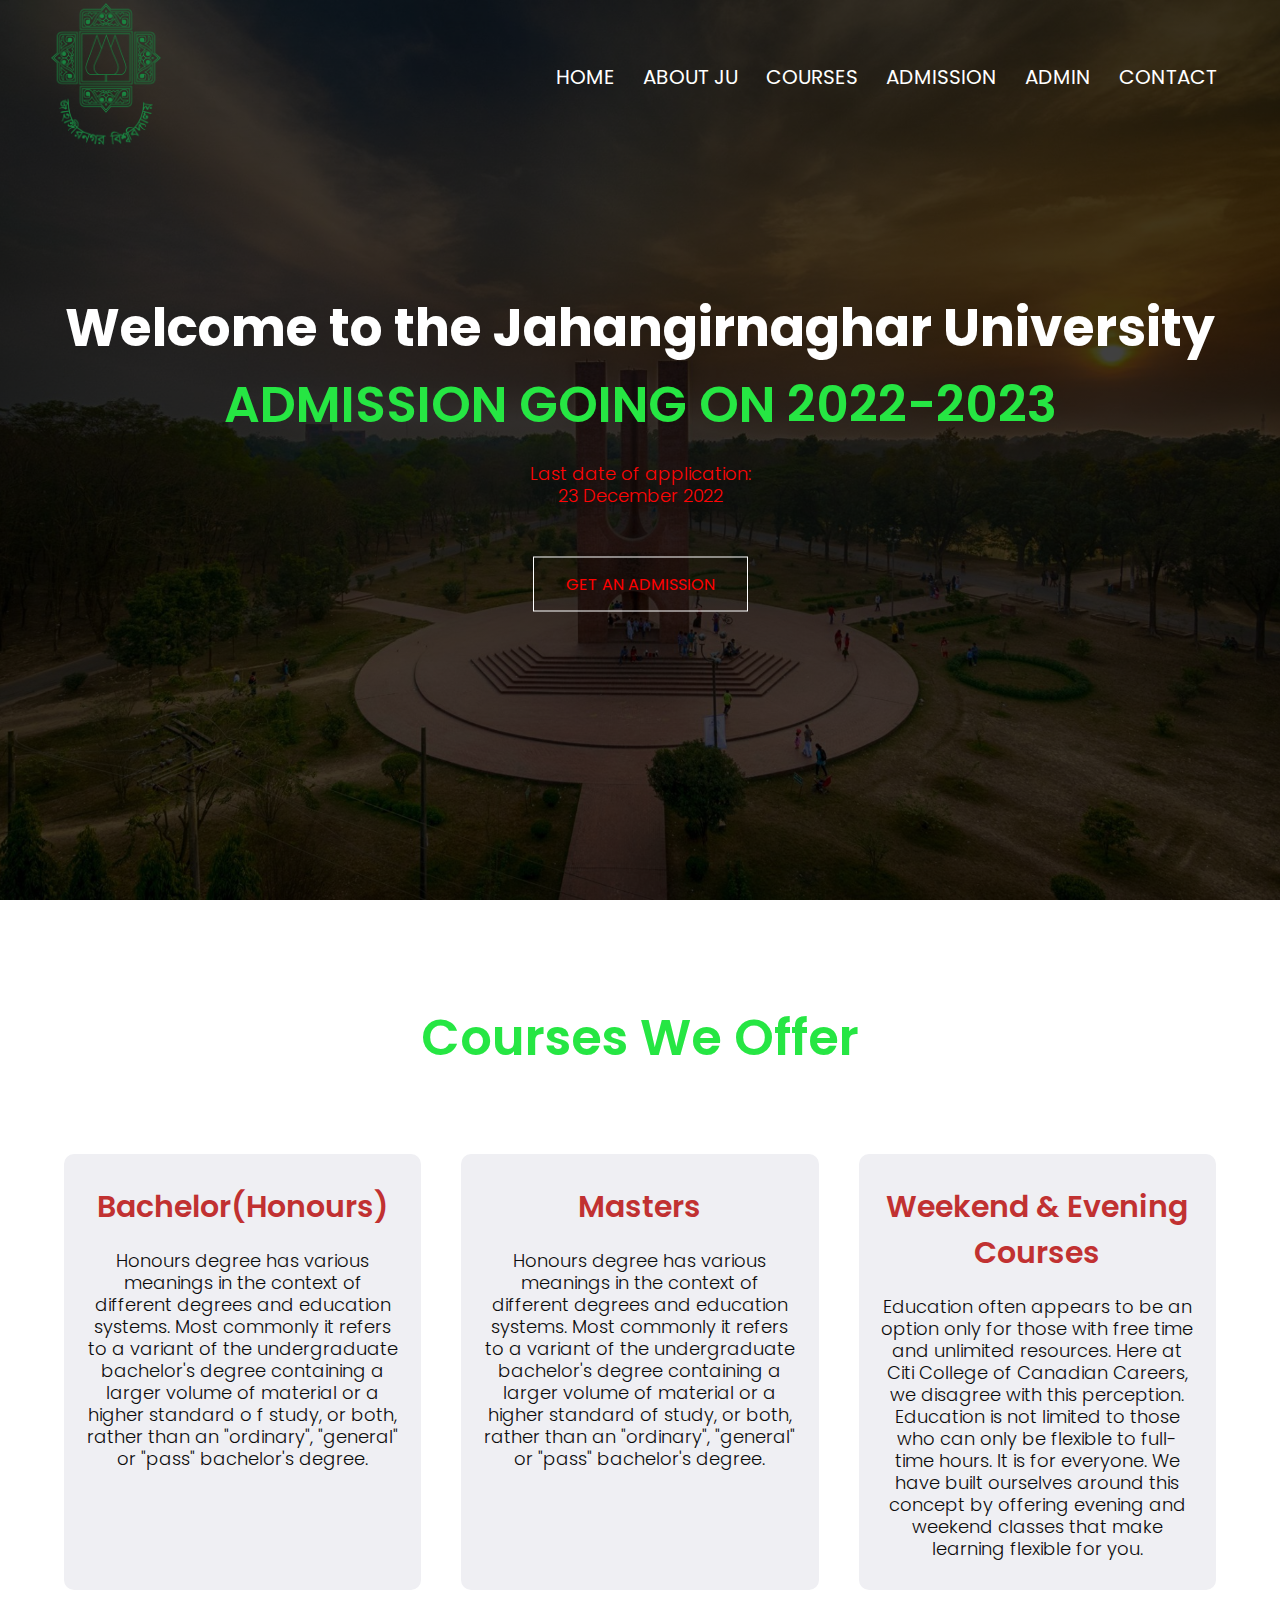
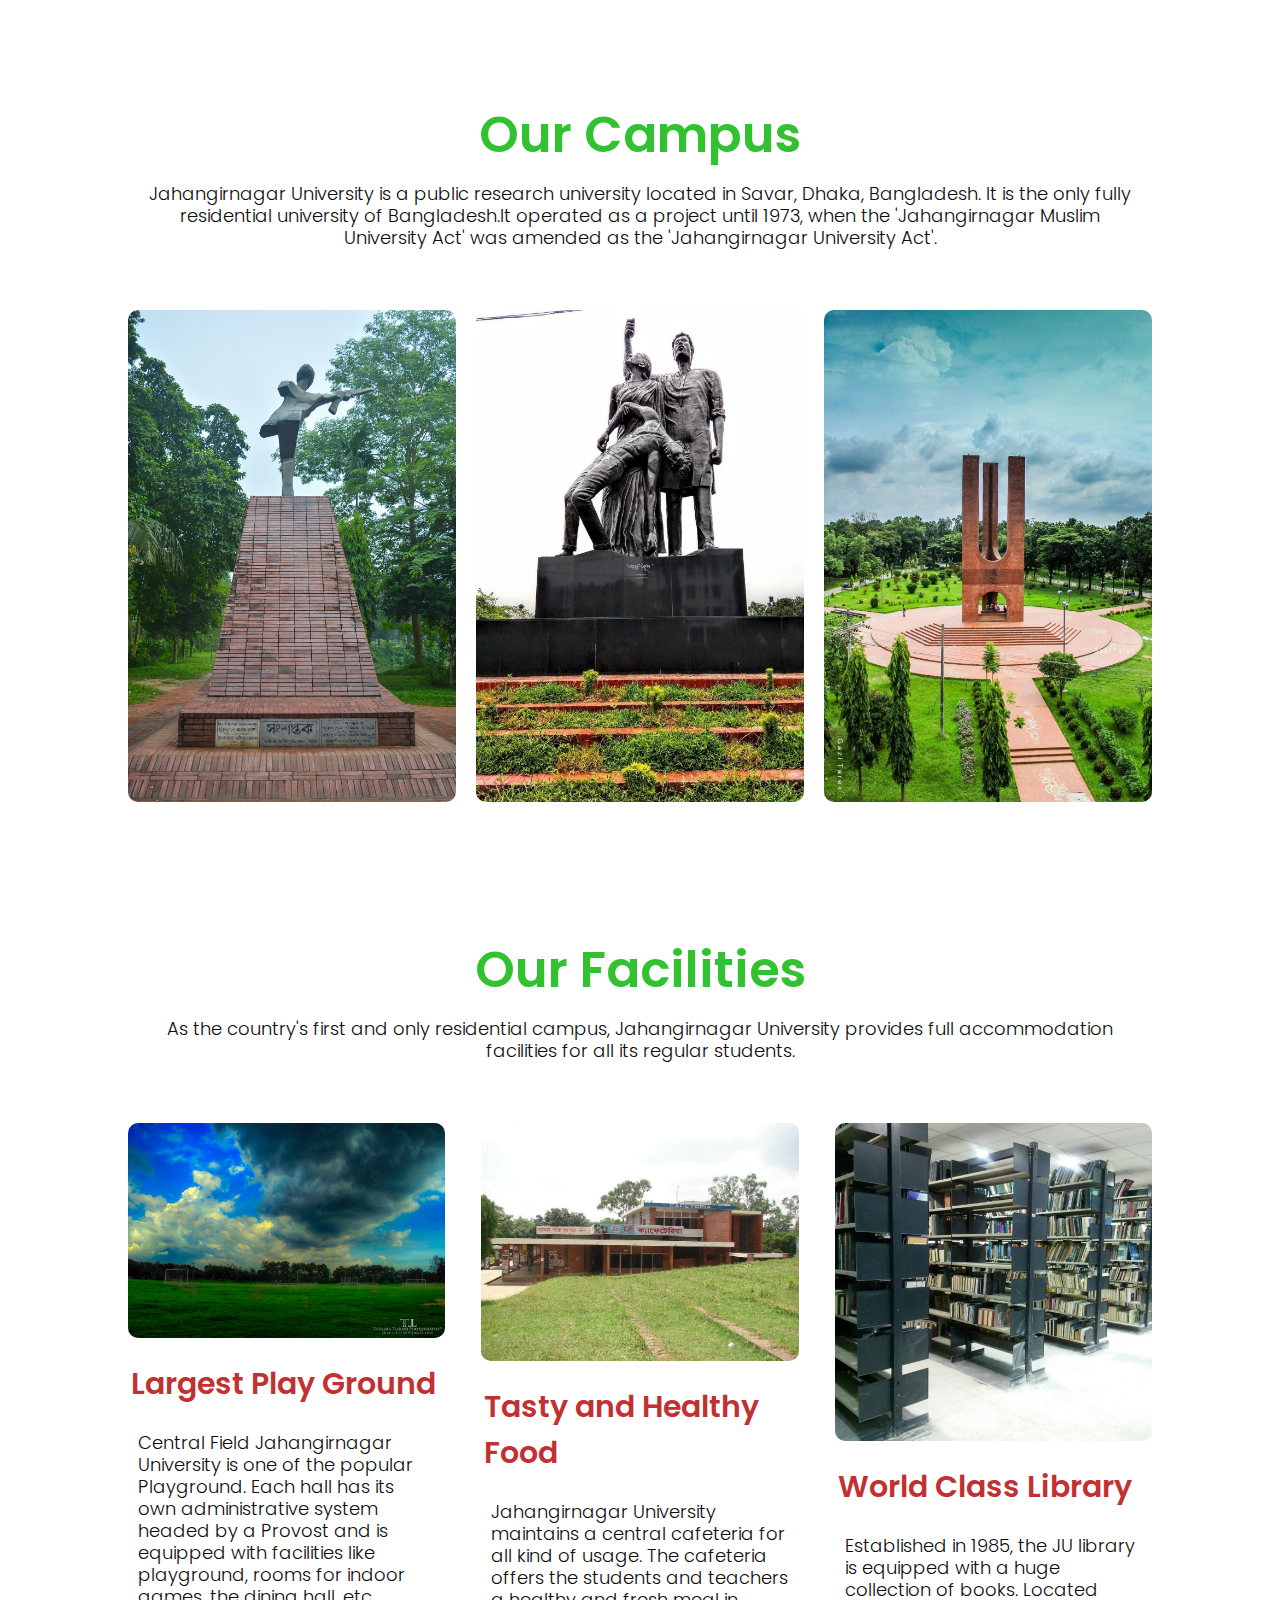
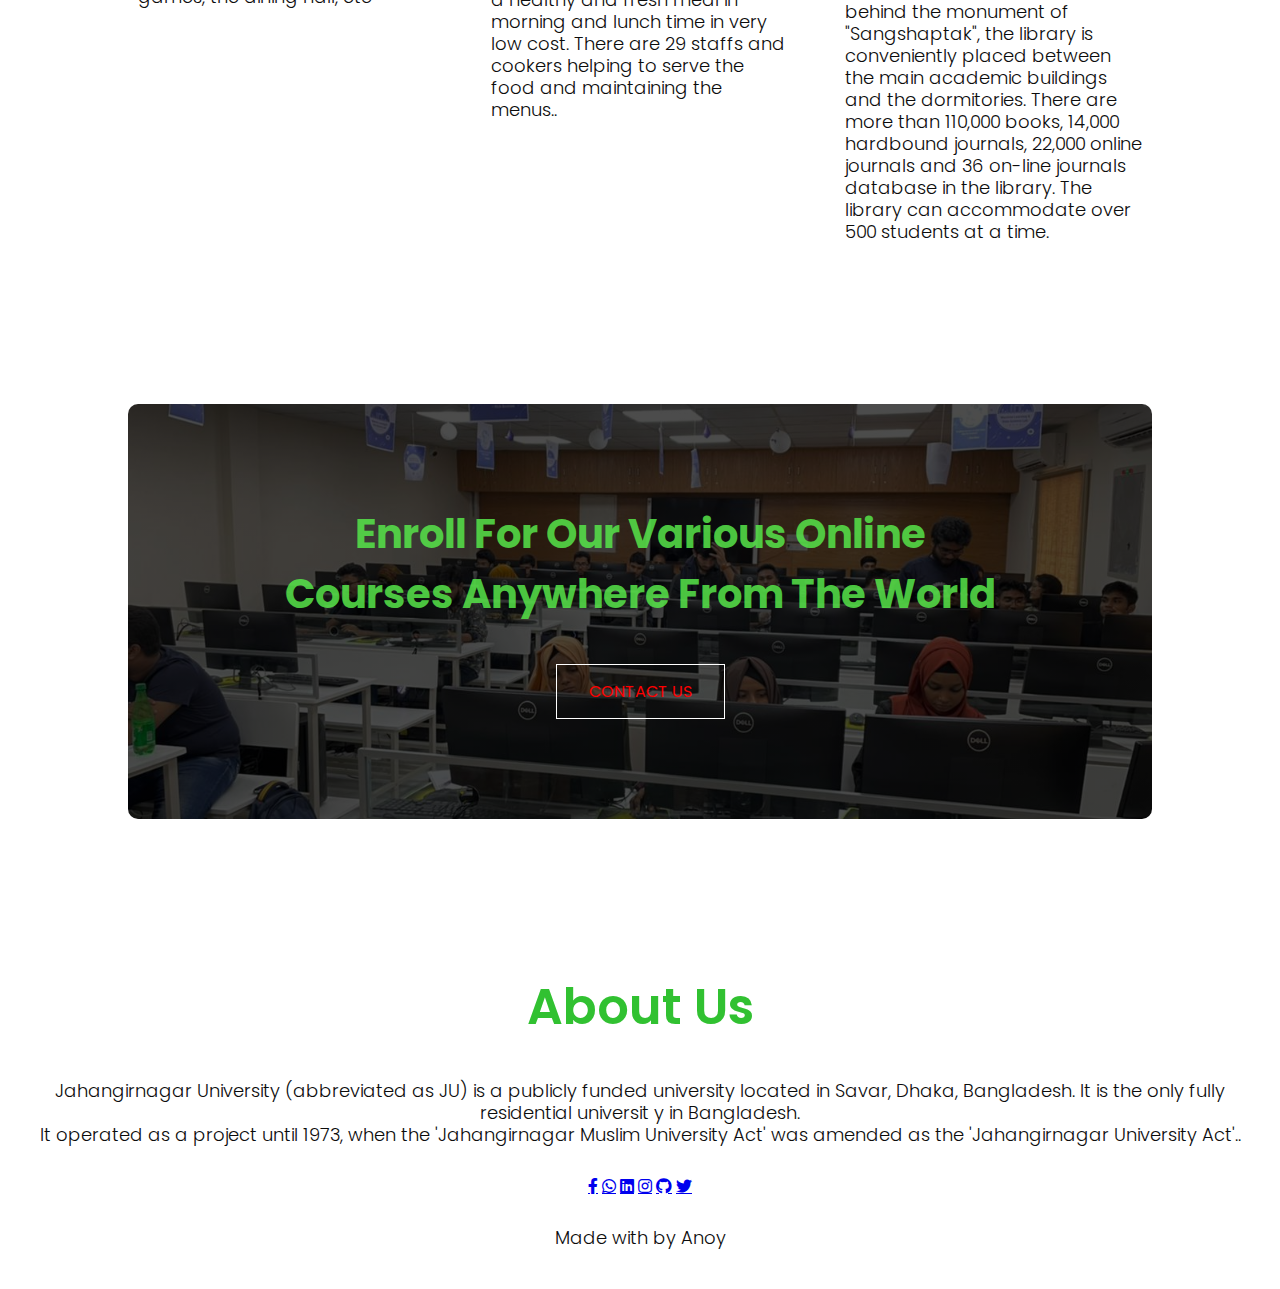
<file: index.html>
<!DOCTYPE html>
<html>
<head>
    <meta name="viewport" content="width=device-width, initial-scale=1.0">
    <title>Admission Managment System</title>
    <link rel="stylesheet" href="../web css/Home page.css">
    <link rel="preconnect" href="https://fonts.googleapis.com">
<link rel="preconnect" href="https://fonts.gstatic.com" crossorigin>
<link href="https://fonts.googleapis.com/css2?family=Poppins
:wght@100;200;300;400;600;700&fa
mily=Roboto:wght@100;300;400;500;700&display=swap" rel="stylesheet">
    <link ref="stylesheet" href="https://cdn.
    jsdelivr.net/npm/@fortawesome/fontawesome-free@6.2
    .0/css/fontawesome.min.css">
    <link rel="stylesheet" href="https://cdnjs.cloudflare.com/ajax/libs/font-awesome/5.15.3/css/all.min.css">

</head>
<body>
    <section class="header">
        <nav>
            <a href="../index.html"><img src="../imgg/ju logo.png"></a>
            <div class="nav-links" id="navLink">
                <i class="fa fa-times" onclick="hideMenu()"></i>
                <ul>
                    <li><a href="../index.html">HOME</a></li>
                    <li><a href="../Web html/about ju.html">ABOUT JU</a></li>  
                    <li><a href="../Web html/course.html">COURSES</a><ul class="submenu">
                        <li><a href="#">Bachelor</a>
                        </li>
                        <li><a href="#">Masters</a></li>
                      </ul></li>
                    <li><a href="../admission.html">ADMISSION</a></li>
                    <li><a href="#">ADMIN</a>
                        <ul class="submenu">
                            <li><a href="../php/Adminlogin.php">Login</a>
                            </li>
                            <li><a href="../php/Adminsingup.php">Signup</a></li>
                          </ul></li>
                    <li><a href="../Web html/contact.html">CONTACT</a></li>
                </ul>
            </div>
            <i class="fa fa-bars" onclick="showMenu()"></i>
        </nav>
    <div class="text-box">
        <h1>Welcome to the Jahangirnaghar University</h1>
        <h2>ADMISSION GOING ON 2022-2023</h2>
        <p>Last date of application: <br> 23 December 2022</p>
            <a href="../admission.html" class="hero-btn">GET AN ADMISSION</a>
            
        </div>

    </div>


    </section>
    
    <!-- Javascript  -->
    <script>
        var navLinks = document.getElementById("navLinks");

        function showMenu(){
            navLinks.style.transform = "Translate(-50%,-50%) !important";
        }
        function hideMenu(){
            navLinks.style.right = "-200px";
        }
    </script>
</body>
</html>











<!-- course -->

    <section class="course">
        <h2>Courses We Offer</h2>
        <p></p>

        <div class="row">
            <div class="course-col">
                <h3>Bachelor(Honours)</h3>
                <p>Honours degree has various meanings in the context of different degrees and 
                    education systems. Most commonly it refers to a variant of the undergraduate bachelor's 
                    degree containing a larger volume of material or a higher standard o
                    f study, or both, rather than an "ordinary", "general" or "pass" bachelor's degree.</p>
            </div>
            <div class="course-col">
                <h3>Masters</h3>
                <p>Honours degree has various meanings in the context of different degrees 
                    and education systems. Most commonly it refers to a variant of the undergraduate 
                    bachelor's degree containing a larger volume of material or a higher standard of study, or both,
                     rather than an "ordinary", "general" or "pass" bachelor's degree.</p>
            </div>
            <div class="course-col">
                <h3>Weekend & Evening Courses</h3>
                <p>Education often appears to be an option only for those with free time
                     and unlimited resources. Here at Citi College of Canadian Careers, 
                     we disagree with this perception. Education is not limited to those who
                      can only be flexible to full-time hours. It is for everyone. 
                      We have built ourselves around this concept by offering 
                    evening and weekend classes that make learning flexible for you.</p>
            </div>
        </div>

    </section>

<!-- campus -->

    <section class="campus">
        <h4>Our Campus</h4>
        <p>Jahangirnagar University is a public 
            research university located in Savar, Dhaka, Bangladesh. It is the only fully
             residential university of Bangladesh.It operated as a project until 1973, when the 
            'Jahangirnagar Muslim University Act' was amended as the 'Jahangirnagar University Act'.</p>

            <div class="row">
                <div class="campus-col">
                    <img src="../imgg/songsoptok.jpg">
                    <div class="layer">
                        <h5>Shangshaptak</h5>
                    </div>
                </div>
                    <div class="campus-col">
                        <img src="../imgg/amar ekushey.jpg">
                        <div class="layer">
                            <h5>Amar Ekushey</h5>
                        </div>
            </div>
                <div class="campus-col">
                    <img src="../imgg/shaheed minar.jpg">
                    <div class="layer">
                        <h5>Shaheed Minar</h5>
                    </div>
                    </div>
                    </div>

    </section>

    <!--Facilities-->

    <section class="facilities">
        <h4>Our Facilities</h4>
        <p>As the country's first and only residential campus, 
            Jahangirnagar University provides full accommodation facilities for all its regular students.</p>

        <div class="row">
            <div class="facilities-col">
                <img src="../imgg/Play Ground.jpg">
                <h3>Largest Play Ground</h3>
                <p>Central Field Jahangirnagar University is one of the popular Playground.
                    Each hall has its own administrative
                       system headed by a Provost and is equipped with
                     facilities like playground, rooms for indoor games, the dining hall, etc</p>
            </div>
            <div class="facilities-col">
                <img src="../imgg/cafeteria.jpg">
                <h3>Tasty and Healthy Food</h3>
                <p>Jahangirnagar University maintains a central cafeteria for all kind of usage. 
                    The cafeteria offers the students and teachers a healthy and fresh meal in morning
                     and lunch time in very low cost. 
                    There are 29 staffs and cookers helping to serve the food and maintaining the menus..</p>
            </div>
            <div class="facilities-col">
                <img src="../imgg/Library.jpg">
                <h3>World Class Library</h3>
                <p>Established in 1985, the JU library is equipped with a huge collection of books. 
                    Located behind the monument of "Sangshaptak", the library is conveniently placed
                     between the main academic buildings and the dormitories. There are more than 110,000 books, 
                     14,000 hardbound journals, 22,000 online journals and 36 on-line journals database in the library. 
                     The library can accommodate over 500 students at a time.</p>
            </div>

        </div>
    </section>

    <!-- --- call to action ------>

    <section class="cta">
        <h1>Enroll For Our Various Online<br>
             Courses Anywhere From The World</h1>
             <a href="../Web html/contact.html" class="hero-btn">CONTACT US</a>
    </section>

 

    <!-- --- Footer ------>
    <section class="footer">
    <h4>About Us</h4> 
    <p>Jahangirnagar University (abbreviated as JU) is a publicly funded university
         located in Savar, Dhaka, Bangladesh. It is the only fully residential universit
         y in Bangladesh. <br>It operated as a project until 1973, when
         the 'Jahangirnagar Muslim University Act' was amended as the 'Jahangirnagar University Act'..</p>


<div class="follow"> 
    <a href="https://www.facebook.com/an.oy.773/" class="fab fa-facebook-f"></a>
    <a href="https://api.whatsapp.com/send?phone=01994003254" class="fab fa-whatsapp"></a>
    <a href="https://www.linkedin.com/in/anoy-bhowmick-47b325193/" class="fab fa-linkedin"></a>
    <a href="https://www.instagram.com/anoyrajkumar/" class="fab fa-instagram"></a>
    <a href="https://github.com/login" class="fab fa-github"></a>
    <a href="https://twitter.com/2052Anoy" class="fab fa-twitter"></a>
    


 </div> 
<p>Made with <i class="fa fa-heart-o"></i>by Anoy</p>
    </section>


    </body>
</html>
</file>
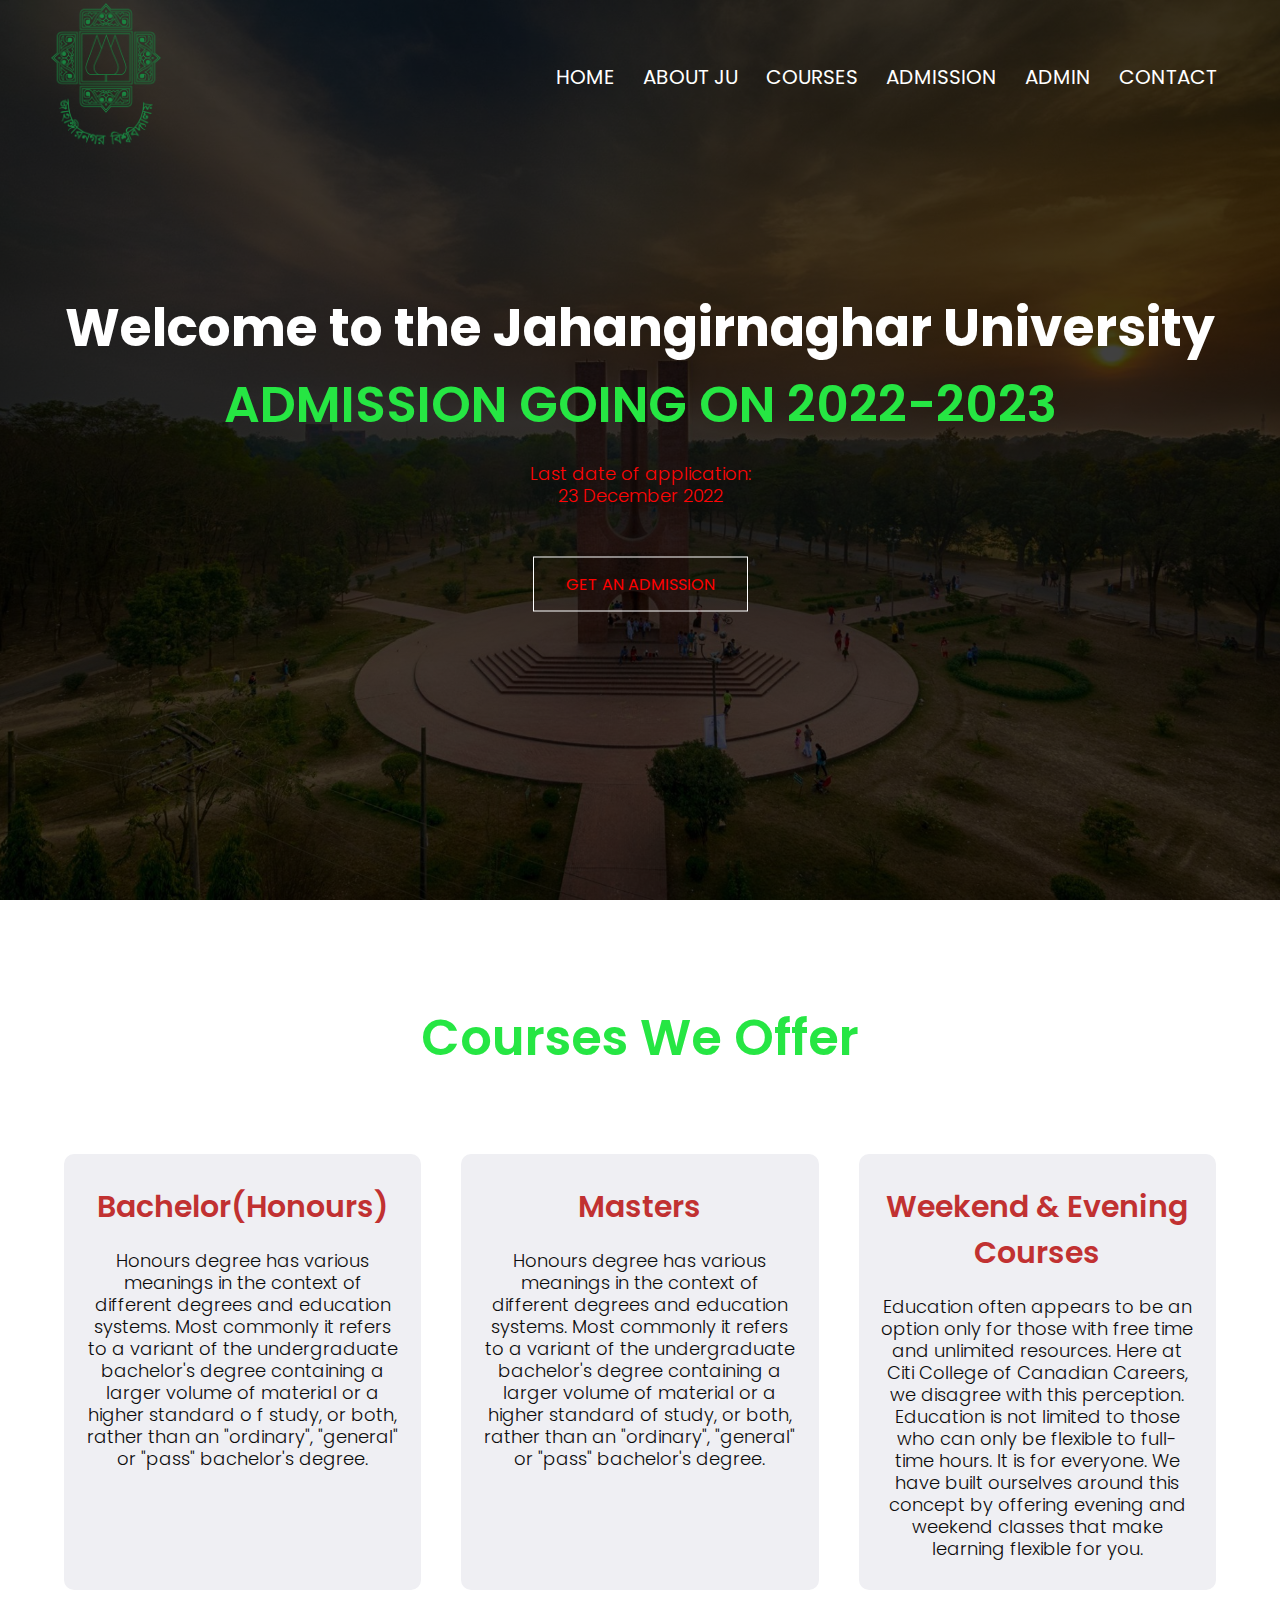
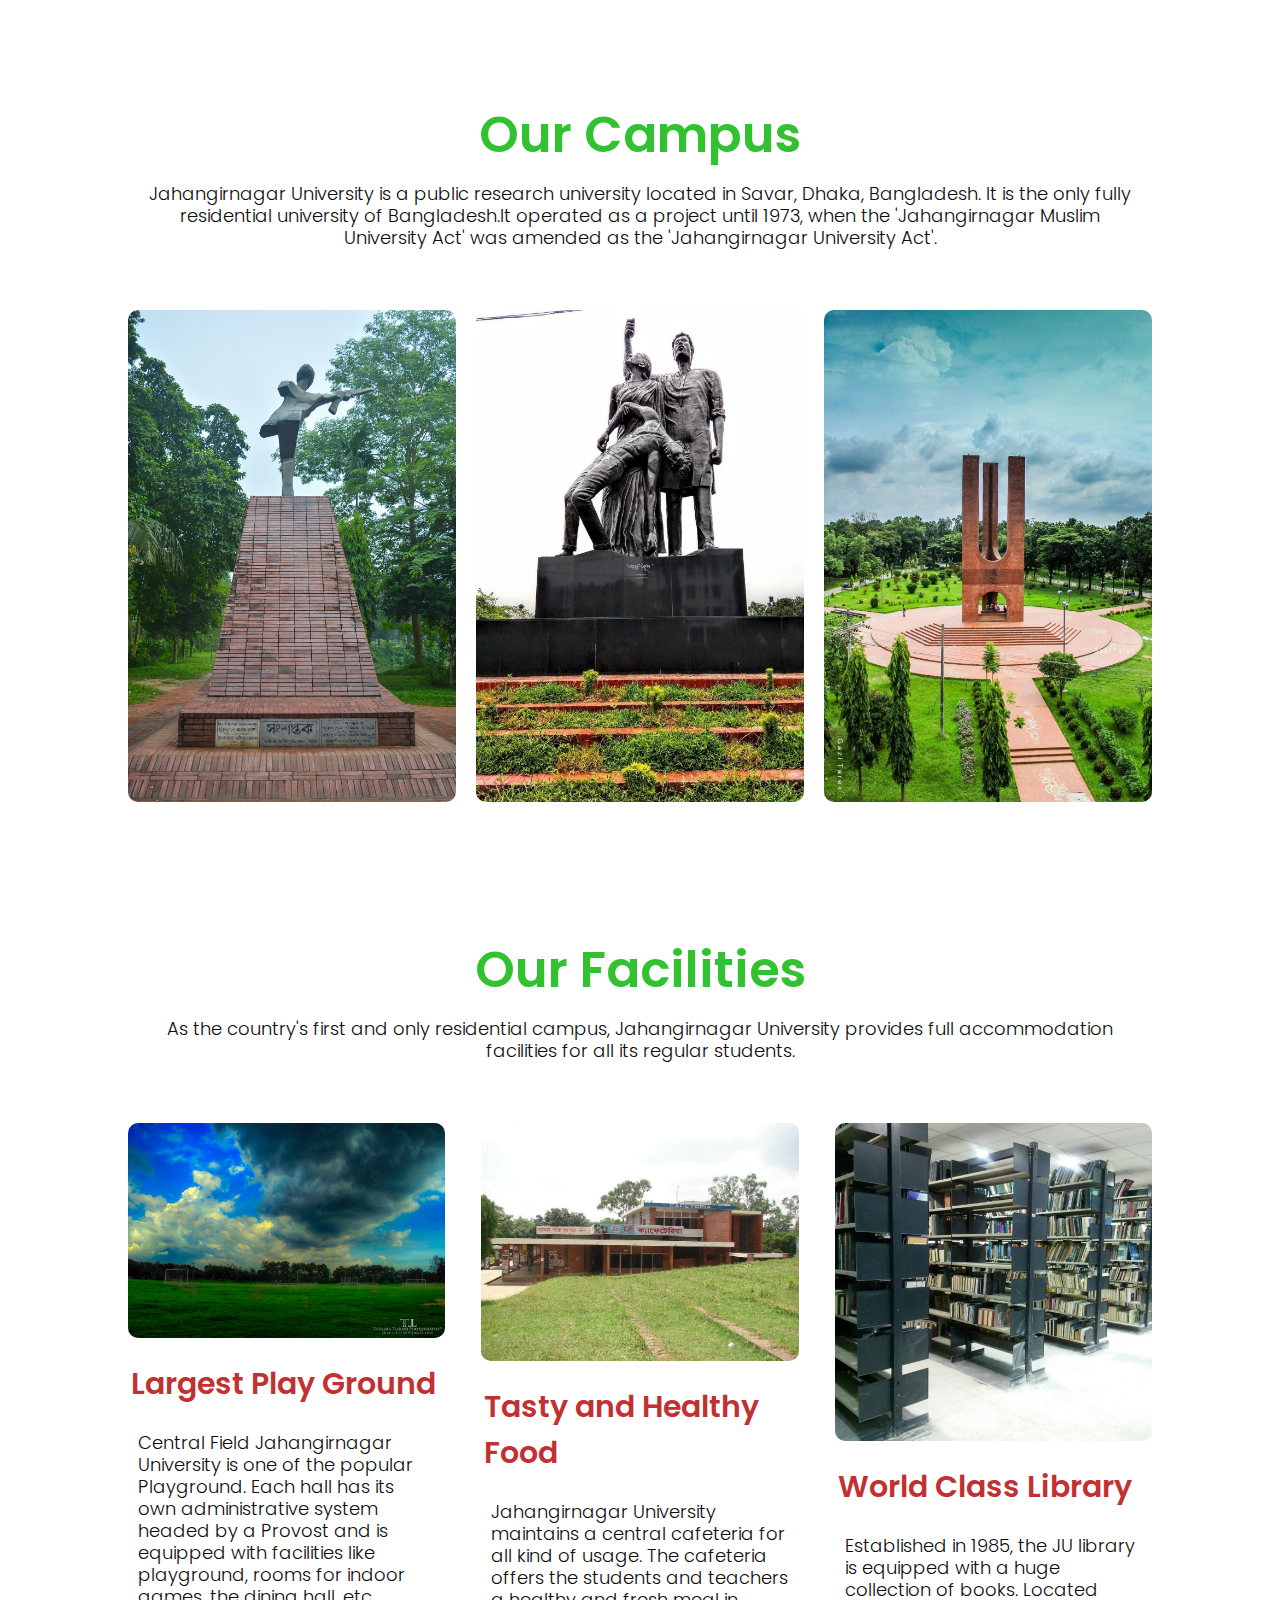
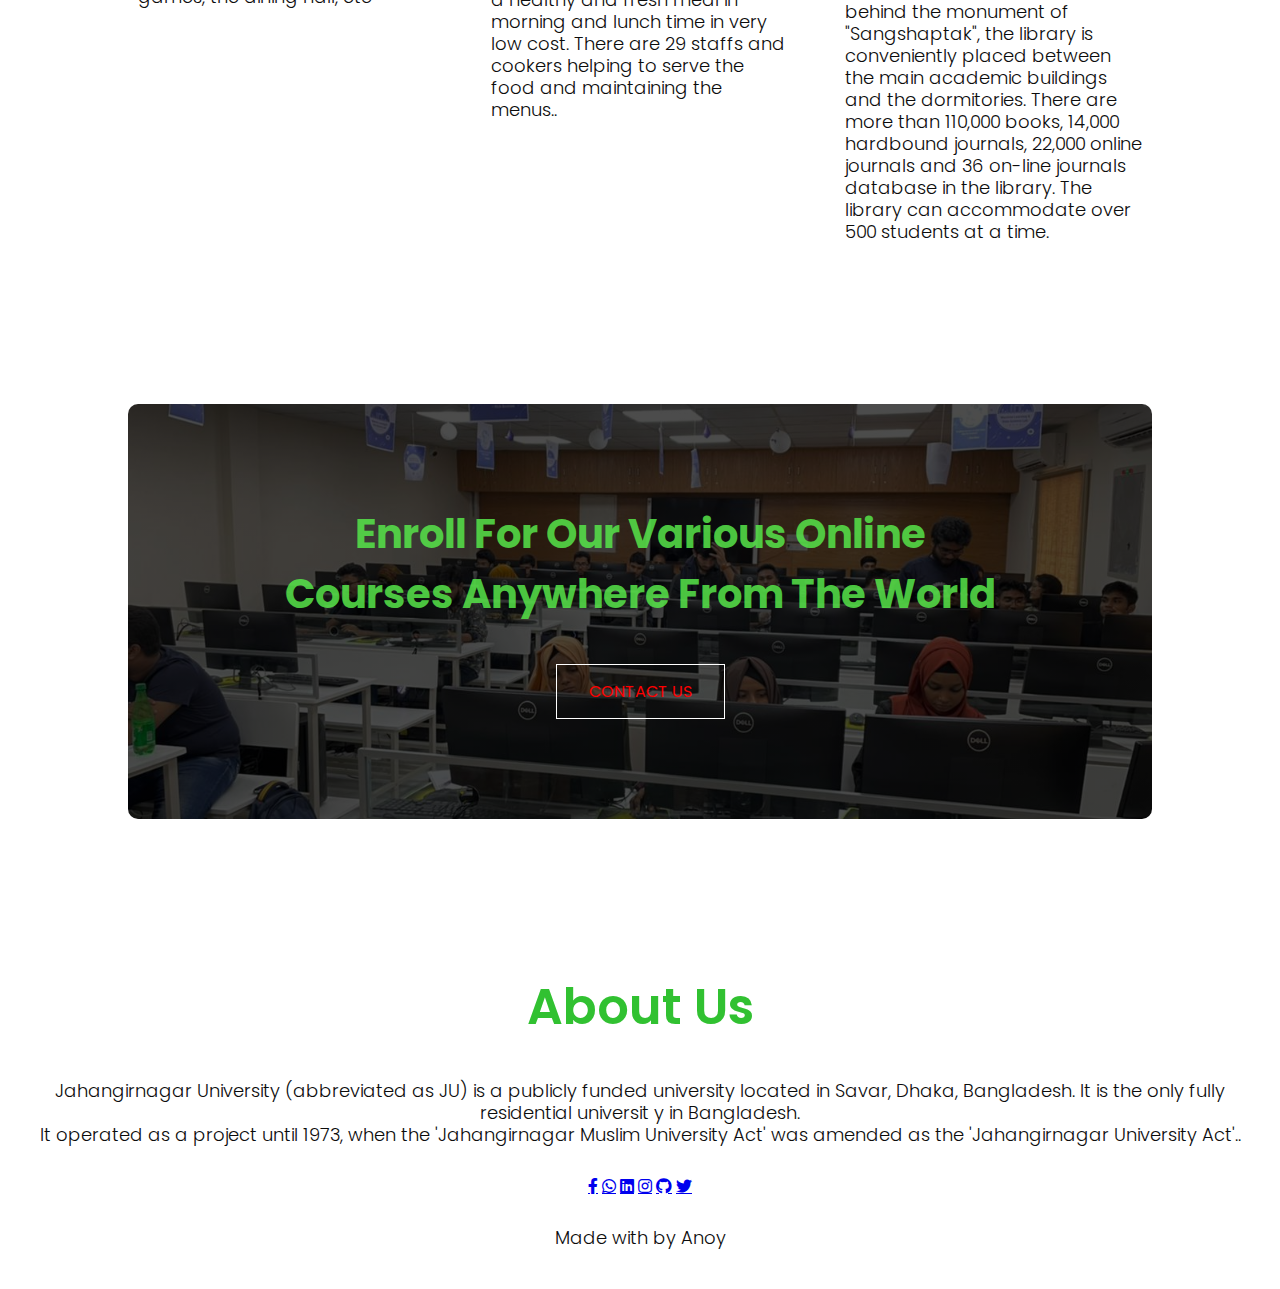
<file: Web html/index.html>
<!DOCTYPE html>
<html>
<head>
    <meta name="viewport" content="width=device-width, initial-scale=1.0">
    <title>Admission Managment System</title>
    <link rel="stylesheet" href="../web css/Home page.css">
    <link rel="preconnect" href="https://fonts.googleapis.com">
<link rel="preconnect" href="https://fonts.gstatic.com" crossorigin>
<link href="https://fonts.googleapis.com/css2?family=Poppins
:wght@100;200;300;400;600;700&fa
mily=Roboto:wght@100;300;400;500;700&display=swap" rel="stylesheet">
    <link ref="stylesheet" href="https://cdn.
    jsdelivr.net/npm/@fortawesome/fontawesome-free@6.2
    .0/css/fontawesome.min.css">
    <link rel="stylesheet" href="https://cdnjs.cloudflare.com/ajax/libs/font-awesome/5.15.3/css/all.min.css">

</head>
<body>
    <section class="header">
        <nav>
            <a href="../Web html/index.html"><img src="../imgg/ju logo.png"></a>
            <div class="nav-links" id="navLink">
                <i class="fa fa-times" onclick="hideMenu()"></i>
                <ul>
                    <li><a href="../Web html/index.html">HOME</a></li>
                    <li><a href="../Web html/about ju.html">ABOUT JU</a></li>  
                    <li><a href="../Web html/course.html">COURSES</a><ul class="submenu">
                        <li><a href="#">Bachelor</a>
                        </li>
                        <li><a href="#">Masters</a></li>
                      </ul></li>
                    <li><a href="../admission.html">ADMISSION</a></li>
                    <li><a href="#">ADMIN</a>
                        <ul class="submenu">
                            <li><a href="../php/Adminlogin.php">Login</a>
                            </li>
                            <li><a href="../php/Adminsingup.php">Signup</a></li>
                          </ul></li>
                    <li><a href="../Web html/contact.html">CONTACT</a></li>
                </ul>
            </div>
            <i class="fa fa-bars" onclick="showMenu()"></i>
        </nav>
    <div class="text-box">
        <h1>Welcome to the Jahangirnaghar University</h1>
        <h2>ADMISSION GOING ON 2022-2023</h2>
        <p>Last date of application: <br> 23 December 2022</p>
            <a href="../admission.html" class="hero-btn">GET AN ADMISSION</a>
            
        </div>

    </div>


    </section>
    
    <!-- Javascript  -->
    <script>
        var navLinks = document.getElementById("navLinks");

        function showMenu(){
            navLinks.style.transform = "Translate(-50%,-50%) !important";
        }
        function hideMenu(){
            navLinks.style.right = "-200px";
        }
    </script>
</body>
</html>











<!-- course -->

    <section class="course">
        <h2>Courses We Offer</h2>
        <p></p>

        <div class="row">
            <div class="course-col">
                <h3>Bachelor(Honours)</h3>
                <p>Honours degree has various meanings in the context of different degrees and 
                    education systems. Most commonly it refers to a variant of the undergraduate bachelor's 
                    degree containing a larger volume of material or a higher standard o
                    f study, or both, rather than an "ordinary", "general" or "pass" bachelor's degree.</p>
            </div>
            <div class="course-col">
                <h3>Masters</h3>
                <p>Honours degree has various meanings in the context of different degrees 
                    and education systems. Most commonly it refers to a variant of the undergraduate 
                    bachelor's degree containing a larger volume of material or a higher standard of study, or both,
                     rather than an "ordinary", "general" or "pass" bachelor's degree.</p>
            </div>
            <div class="course-col">
                <h3>Weekend & Evening Courses</h3>
                <p>Education often appears to be an option only for those with free time
                     and unlimited resources. Here at Citi College of Canadian Careers, 
                     we disagree with this perception. Education is not limited to those who
                      can only be flexible to full-time hours. It is for everyone. 
                      We have built ourselves around this concept by offering 
                    evening and weekend classes that make learning flexible for you.</p>
            </div>
        </div>

    </section>

<!-- campus -->

    <section class="campus">
        <h4>Our Campus</h4>
        <p>Jahangirnagar University is a public 
            research university located in Savar, Dhaka, Bangladesh. It is the only fully
             residential university of Bangladesh.It operated as a project until 1973, when the 
            'Jahangirnagar Muslim University Act' was amended as the 'Jahangirnagar University Act'.</p>

            <div class="row">
                <div class="campus-col">
                    <img src="../imgg/songsoptok.jpg">
                    <div class="layer">
                        <h5>Shangshaptak</h5>
                    </div>
                </div>
                    <div class="campus-col">
                        <img src="../imgg/amar ekushey.jpg">
                        <div class="layer">
                            <h5>Amar Ekushey</h5>
                        </div>
            </div>
                <div class="campus-col">
                    <img src="../imgg/shaheed minar.jpg">
                    <div class="layer">
                        <h5>Shaheed Minar</h5>
                    </div>
                    </div>
                    </div>

    </section>

    <!--Facilities-->

    <section class="facilities">
        <h4>Our Facilities</h4>
        <p>As the country's first and only residential campus, 
            Jahangirnagar University provides full accommodation facilities for all its regular students.</p>

        <div class="row">
            <div class="facilities-col">
                <img src="../imgg/Play Ground.jpg">
                <h3>Largest Play Ground</h3>
                <p>Central Field Jahangirnagar University is one of the popular Playground.
                    Each hall has its own administrative
                       system headed by a Provost and is equipped with
                     facilities like playground, rooms for indoor games, the dining hall, etc</p>
            </div>
            <div class="facilities-col">
                <img src="../imgg/cafeteria.jpg">
                <h3>Tasty and Healthy Food</h3>
                <p>Jahangirnagar University maintains a central cafeteria for all kind of usage. 
                    The cafeteria offers the students and teachers a healthy and fresh meal in morning
                     and lunch time in very low cost. 
                    There are 29 staffs and cookers helping to serve the food and maintaining the menus..</p>
            </div>
            <div class="facilities-col">
                <img src="../imgg/Library.jpg">
                <h3>World Class Library</h3>
                <p>Established in 1985, the JU library is equipped with a huge collection of books. 
                    Located behind the monument of "Sangshaptak", the library is conveniently placed
                     between the main academic buildings and the dormitories. There are more than 110,000 books, 
                     14,000 hardbound journals, 22,000 online journals and 36 on-line journals database in the library. 
                     The library can accommodate over 500 students at a time.</p>
            </div>

        </div>
    </section>

    <!-- --- call to action ------>

    <section class="cta">
        <h1>Enroll For Our Various Online<br>
             Courses Anywhere From The World</h1>
             <a href="../Web html/contact.html" class="hero-btn">CONTACT US</a>
    </section>

 

    <!-- --- Footer ------>
    <section class="footer">
    <h4>About Us</h4> 
    <p>Jahangirnagar University (abbreviated as JU) is a publicly funded university
         located in Savar, Dhaka, Bangladesh. It is the only fully residential universit
         y in Bangladesh. <br>It operated as a project until 1973, when
         the 'Jahangirnagar Muslim University Act' was amended as the 'Jahangirnagar University Act'..</p>


<div class="follow"> 
    <a href="https://www.facebook.com/an.oy.773/" class="fab fa-facebook-f"></a>
    <a href="https://api.whatsapp.com/send?phone=01994003254" class="fab fa-whatsapp"></a>
    <a href="https://www.linkedin.com/in/anoy-bhowmick-47b325193/" class="fab fa-linkedin"></a>
    <a href="https://www.instagram.com/anoyrajkumar/" class="fab fa-instagram"></a>
    <a href="https://github.com/login" class="fab fa-github"></a>
    <a href="https://twitter.com/2052Anoy" class="fab fa-twitter"></a>
    


 </div> 
<p>Made with <i class="fa fa-heart-o"></i>by Anoy</p>
    </section>


    </body>
</html>
</file>
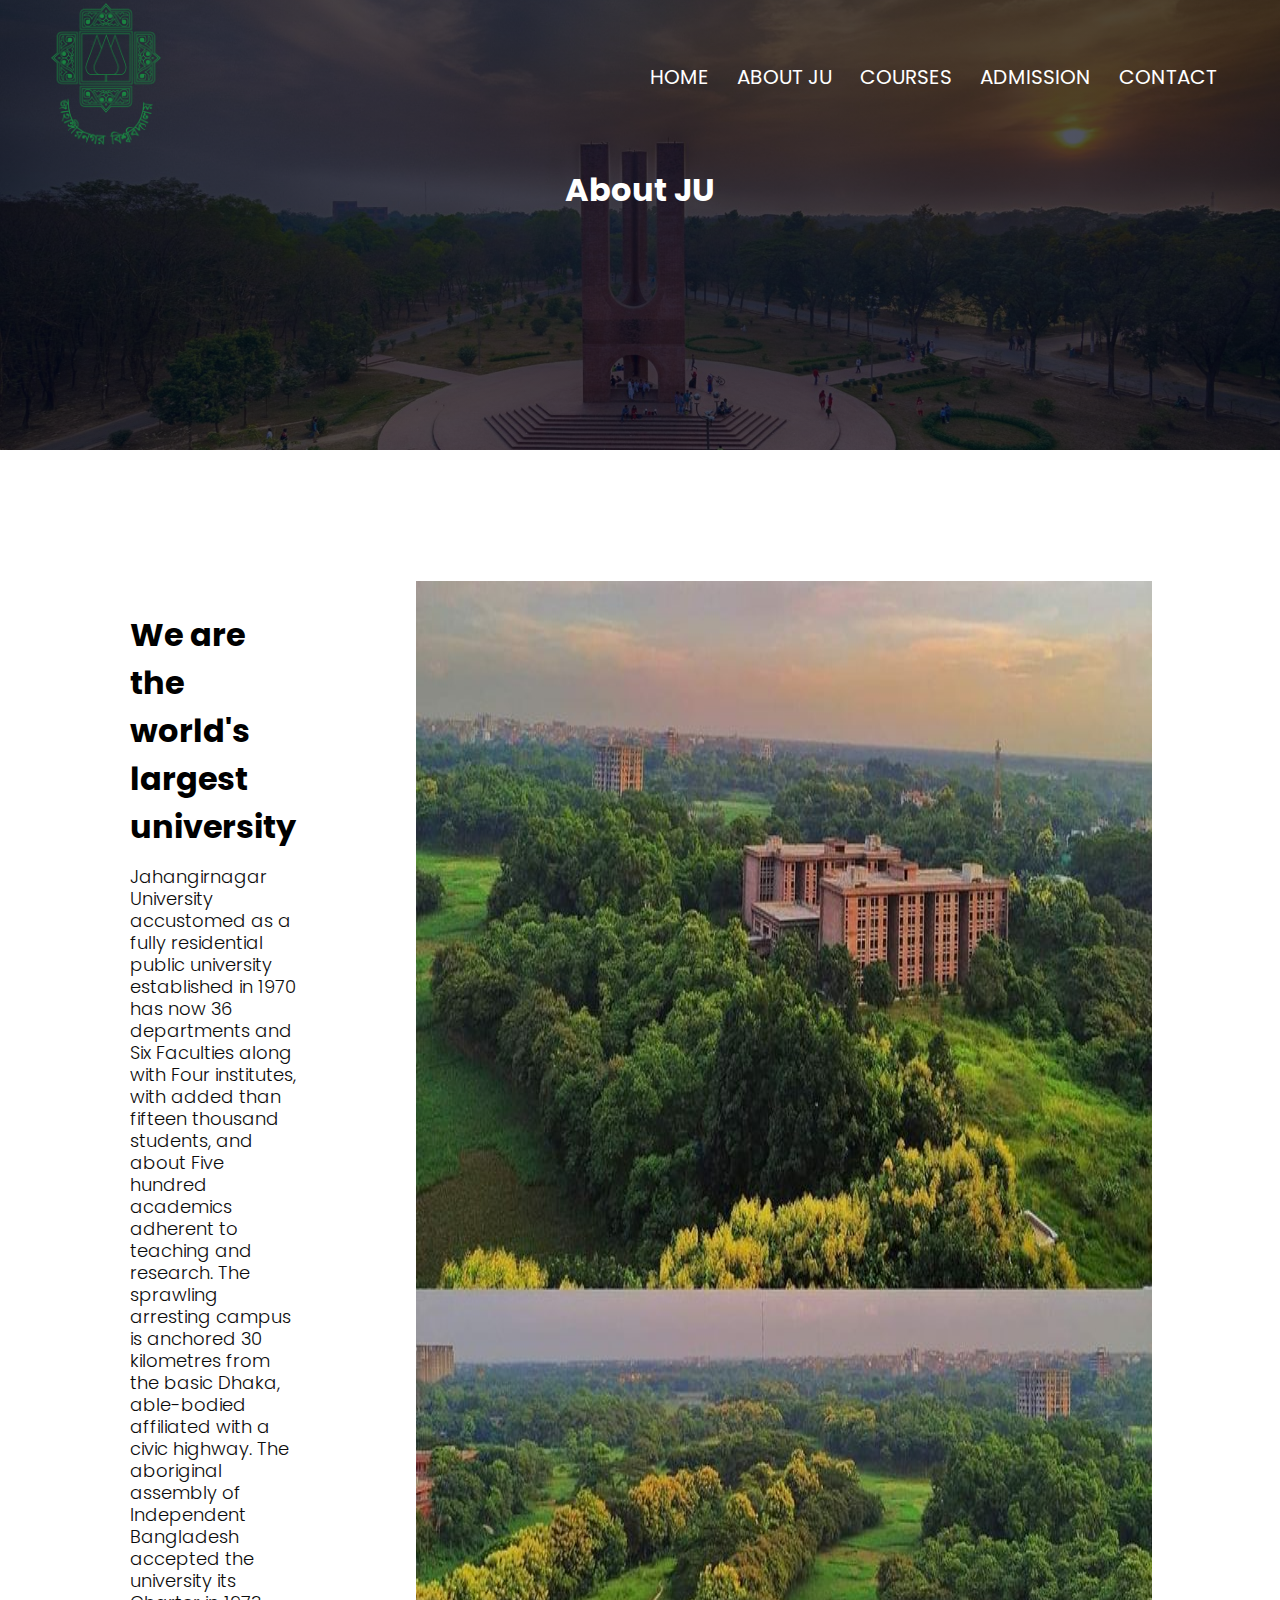
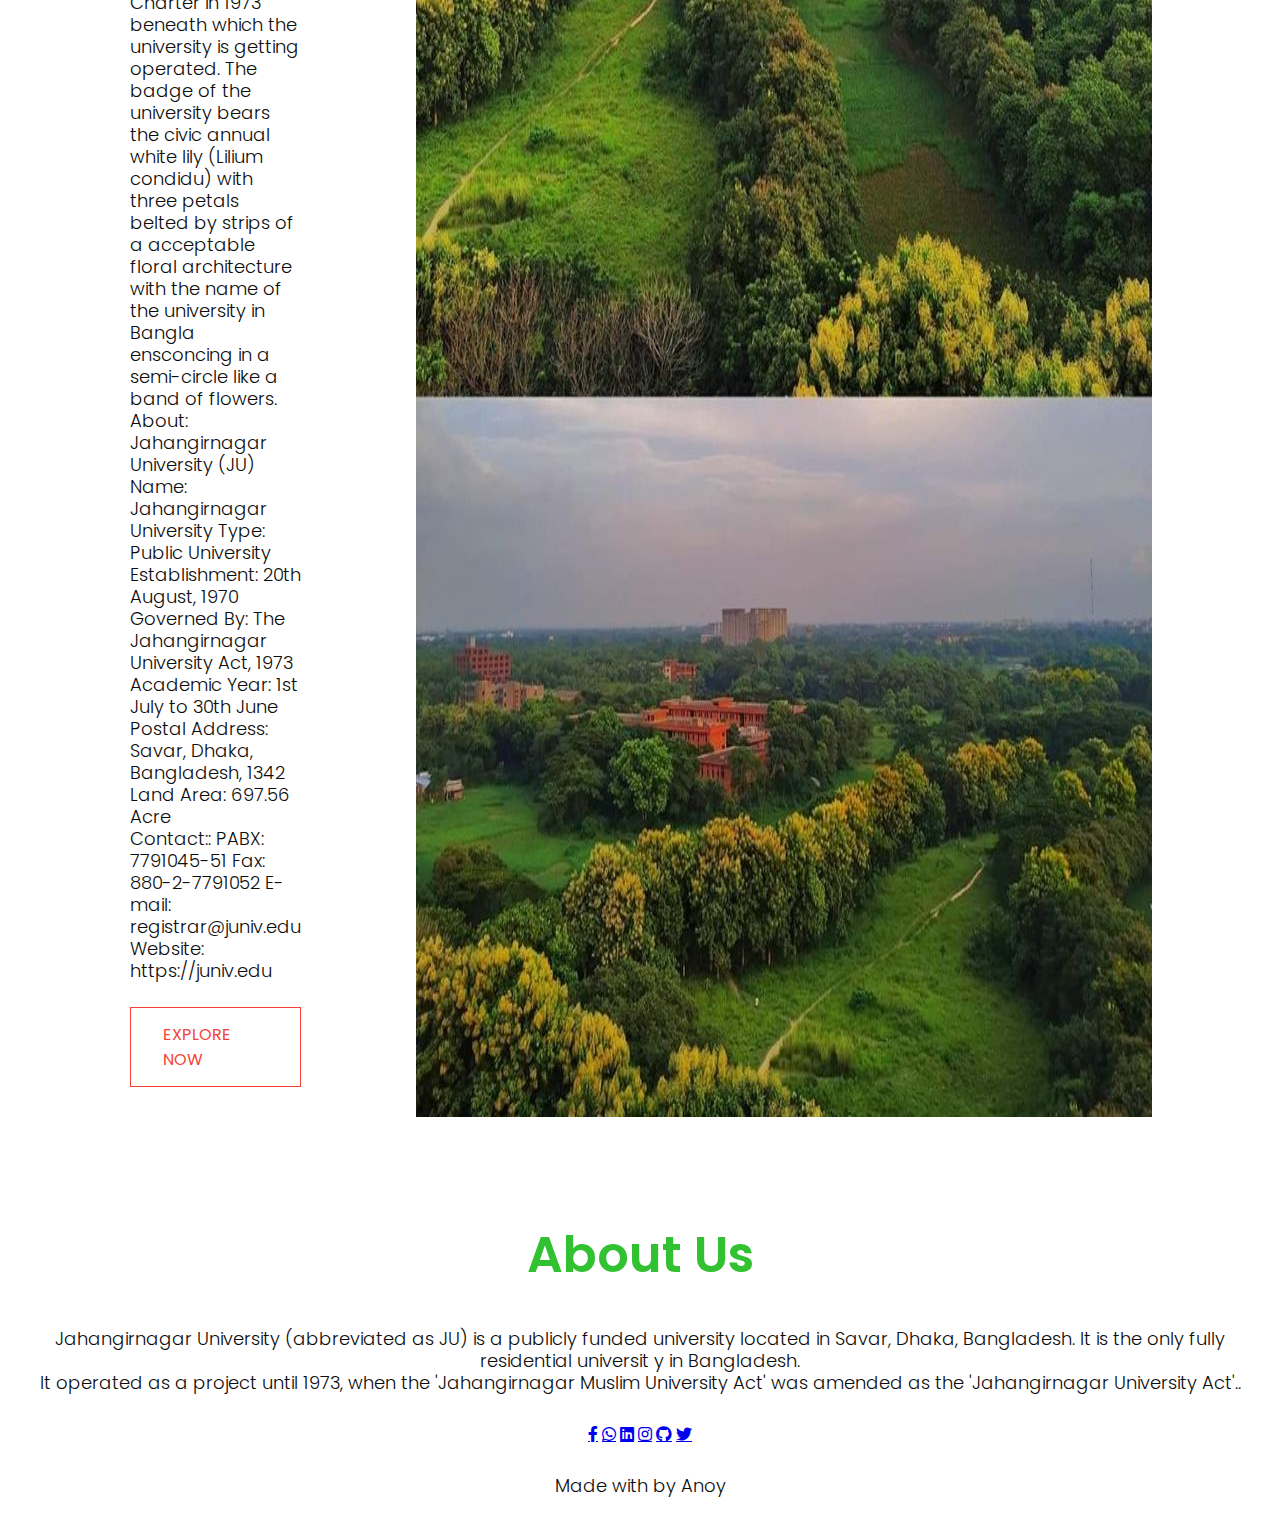
<file: Web html/about ju.html>
<!DOCTYPE html>
<html>
<head>
    <meta name="viewport" content="width=device-width, initial-scale=1.0">
    <title>Admission Managment System</title>
    <link rel="stylesheet" href="../web css/Home page.css">
    <link rel="preconnect" href="https://fonts.googleapis.com">
<link rel="preconnect" href="https://fonts.gstatic.com" crossorigin>
<link href="https://fonts.googleapis.com/css2?family=Poppins
:wght@100;200;300;400;600;700&fa
mily=Roboto:wght@100;300;400;500;700&display=swap" rel="stylesheet">
    <link ref="stylesheet" href="https://cdn.
    jsdelivr.net/npm/@fortawesome/fontawesome-free@6.2
    .0/css/fontawesome.min.css">
    <link rel="stylesheet" href="https://cdnjs.cloudflare.com/ajax/libs/font-awesome/5.15.3/css/all.min.css">
</head>
<body>
    <section class="sub-header">
        <nav>
            <a href="../index.html"><img src="../imgg/ju logo.png"></a>
            <div class="nav-links" id="navLink">
                <i class="fa fa-times" onclick="hideMenu()"></i>
                <ul>
                    <li><a href="../index.html">HOME</a></li>
                    <li><a href="../Web html/about ju.html">ABOUT JU</a></li>  
                    <li><a href="../Web html/course.html">COURSES</a></li>
                    <li><a href="../admission.html">ADMISSION</a></li>
                    <li><a href="../Web html/contact.html">CONTACT</a></li>
                </ul>
            </div>
            <i class="fa fa-bars" onclick="showMenu()"></i>
        </nav>
<h1>About JU</h1>

    </section>
 
    <!-- about ju content -->

    <section class="about-ju">
        <div class="row">
            <div class="about-col">
                <h1>We are the world's largest university</h1>
                <p>Jahangirnagar University accustomed as a fully residential public university established in 1970 has now 36 departments and Six Faculties along with Four institutes, with added than fifteen thousand students, and about Five hundred academics adherent to teaching and research. The sprawling arresting campus is anchored 30 kilometres from the basic Dhaka, able-bodied affiliated with a civic highway. The aboriginal assembly of Independent Bangladesh accepted the university its Charter in 1973 beneath which the university is getting operated.

                    The badge of the university bears the civic annual white lily (Lilium condidu) with three petals belted by strips of a acceptable floral architecture with the name of the university in Bangla ensconcing in a semi-circle like a band of flowers.
                    
                    <br>About: Jahangirnagar University (JU)
                    Name: Jahangirnagar University
                    Type: Public University
                    Establishment: 20th August, 1970
                    Governed By: The Jahangirnagar University Act, 1973
                    Academic Year: 1st July to 30th June
                    Postal Address: Savar, Dhaka, Bangladesh, 1342
                    Land Area: 697.56 Acre<br>
                    
                    Contact::
                    PABX: 7791045-51
                    Fax: 880-2-7791052
                    E-mail: registrar@juniv.edu
                    Website: https://juniv.edu</p>
                    <a href="" class="hero-btn red-btn">EXPLORE NOW</a>
            </div>
            <div class="about-col"></div>
            <img src="../imgg/campus life.jpg">
        </div>
    </section>

    <!-- --- Footer ------>
    <section class="footer">
    <h4>About Us</h4> 
    <p>Jahangirnagar University (abbreviated as JU) is a publicly funded university
         located in Savar, Dhaka, Bangladesh. It is the only fully residential universit
         y in Bangladesh. <br>It operated as a project until 1973, when
         the 'Jahangirnagar Muslim University Act' was amended as the 'Jahangirnagar University Act'..</p>


<div class="follow">
    <a href="https://www.facebook.com/an.oy.773/" class="fab fa-facebook-f"></a>
    <a href="https://api.whatsapp.com/send?phone=01994003254" class="fab fa-whatsapp"></a>
    <a href="https://www.linkedin.com/in/anoy-bhowmick-47b325193/" class="fab fa-linkedin"></a>
    <a href="https://www.instagram.com/anoyrajkumar/" class="fab fa-instagram"></a>
    <a href="https://github.com/login" class="fab fa-github"></a>
    <a href="https://twitter.com/2052Anoy" class="fab fa-twitter"></a>
    


</div>
<p>Made with <i class="fa fa-heart-o"></i>by Anoy</p>
    </section>


    </body>
</html>
</file>
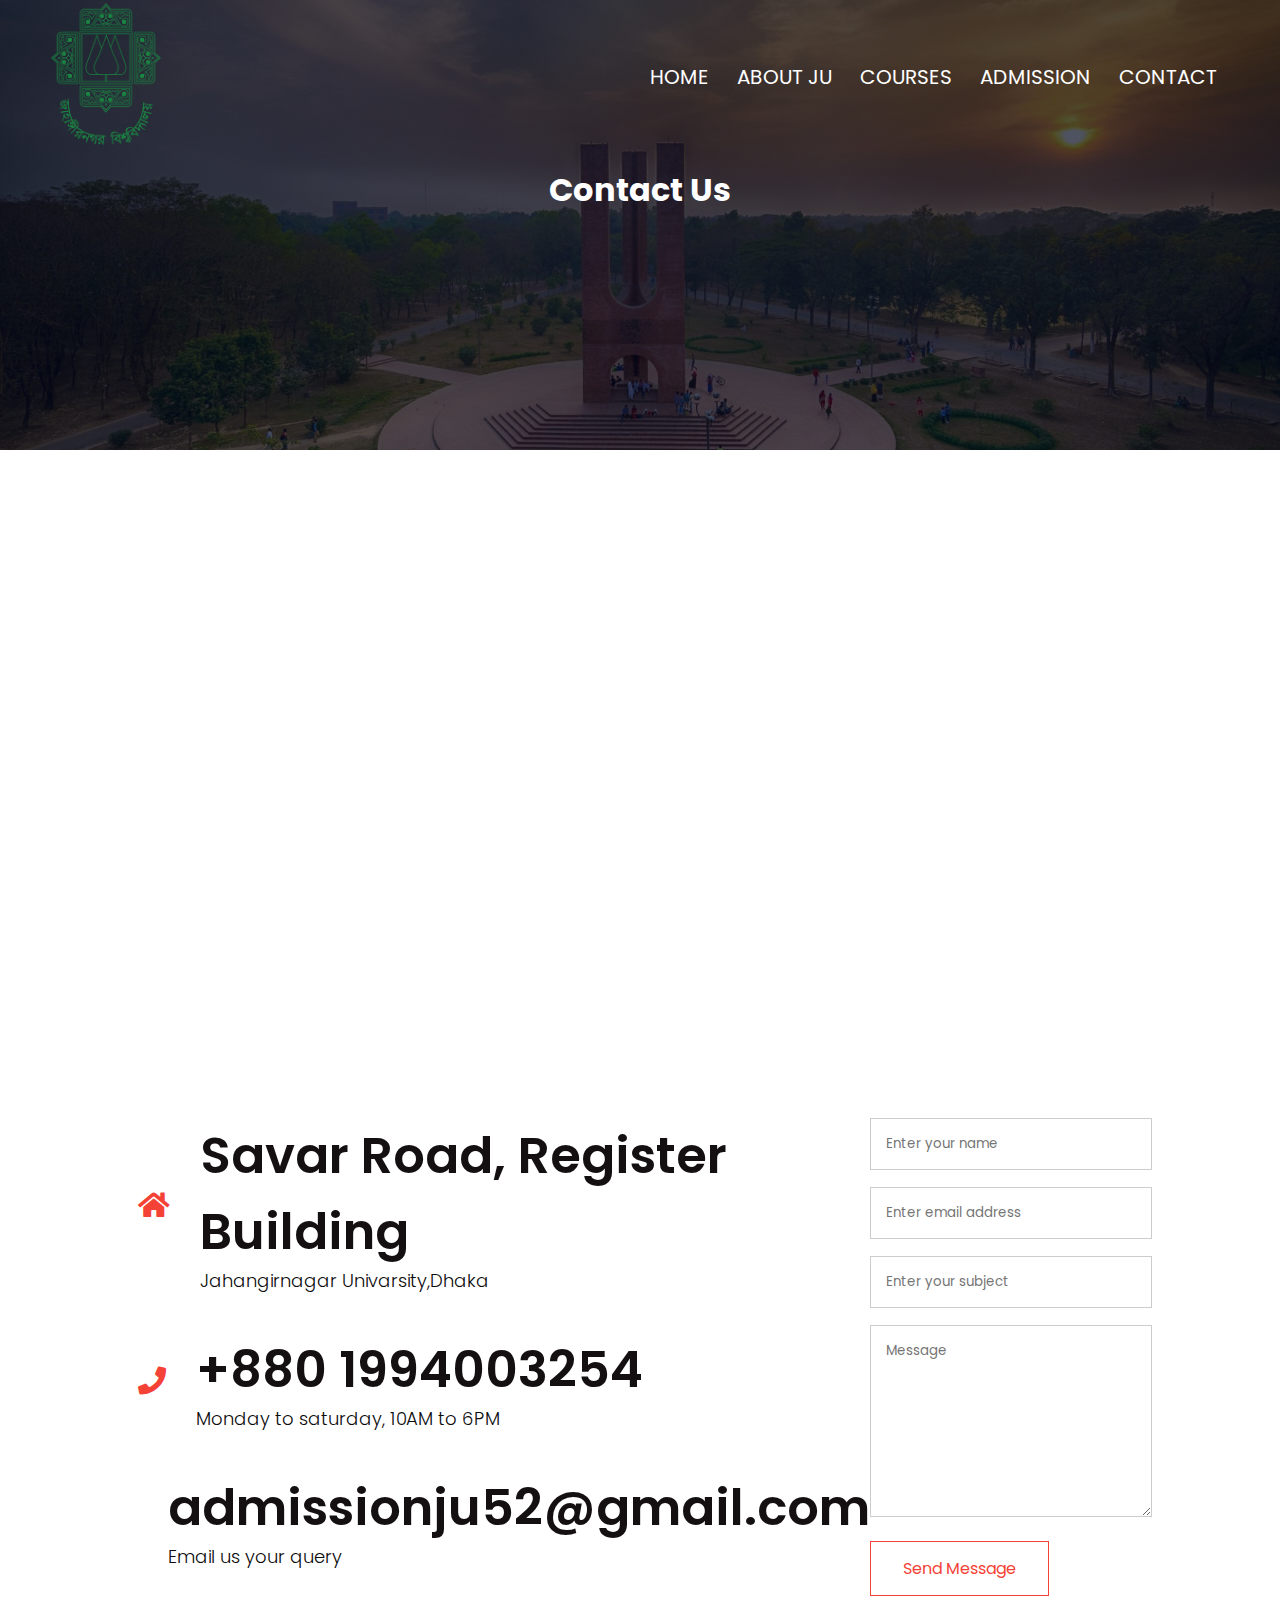
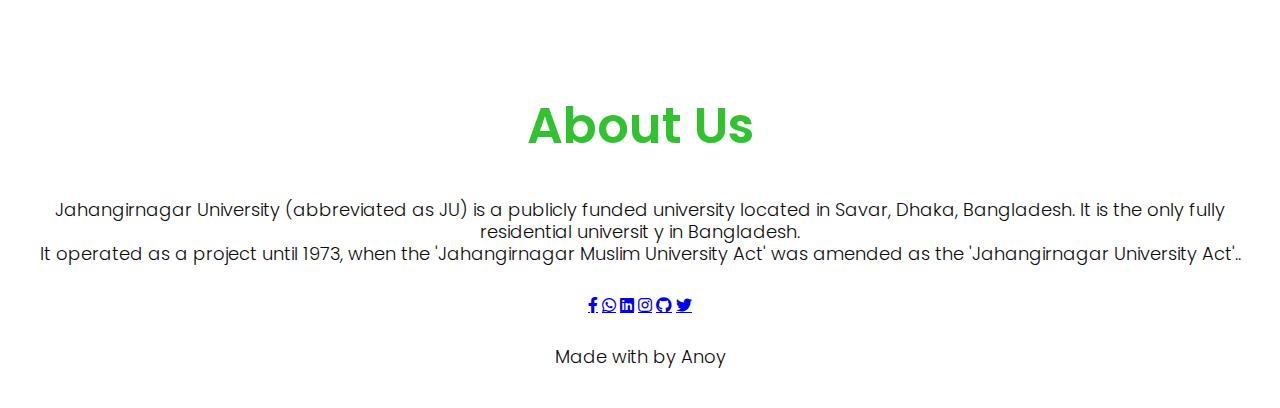
<file: Web html/contact.html>
<!DOCTYPE html>
<html>
<head>
    <meta name="viewport" content="width=device-width, initial-scale=1.0">
    <title>Admission Managment System</title>
    <link rel="stylesheet" href="../web css/Home page.css">
    <link rel="preconnect" href="https://fonts.googleapis.com">
<link rel="preconnect" href="https://fonts.gstatic.com" crossorigin>
<link href="https://fonts.googleapis.com/css2?family=Poppins
:wght@100;200;300;400;600;700&fa
mily=Roboto:wght@100;300;400;500;700&display=swap" rel="stylesheet">
    <link ref="stylesheet" href="https://cdn.
    jsdelivr.net/npm/@fortawesome/fontawesome-free@6.2
    .0/css/fontawesome.min.css">
    <link rel="stylesheet" href="https://cdnjs.cloudflare.com/ajax/libs/font-awesome/5.15.3/css/all.min.css">
</head>
<body>
    <section class="sub-header">
        <nav>
            <a href="../index.html"><img src="../imgg/ju logo.png"></a>
            <div class="nav-links" id="navLink">
                <i class="fa fa-times" onclick="hideMenu()"></i>
                <ul>
                    <li><a href="../index.html">HOME</a></li>
                    <li><a href="../Web html/about ju.html">ABOUT JU</a></li>  
                    <li><a href="../Web html/course.html">COURSES</a></li>
                    <li><a href="../admission.html">ADMISSION</a></li>
                    <li><a href="../Web html/contact.html">CONTACT</a></li>
                </ul>
            </div>
            <i class="fa fa-bars" onclick="showMenu()"></i>
        </nav>
<h1>Contact Us</h1>

    </section>

    <!-- contact us -->

    <section class="location">
        <iframe src="https://www.google.com/maps/embed?pb=!1m18!1m12!1m3!1d29185.621756566023!2d90.24822212136968!3d23.88242920954843!2m3!1f0!2f0!3f0!3m2!1i1024!2i768!4f13.1!3m3!1m2!1s0x3755e998af65bee5%3A0x51e41cefc20b8fa8!2sJahangirnagar%20University%2C%20Savar%20Union!5e0!3m2!1sen!2sbd!4v1666429788650!5m2!1sen!2sbd" width="600" height="450" style="border:0;" allowfullscreen
        ="" loading="lazy" referrerpolicy="no-referrer-when-downgrade"></iframe>
    </section>

    <section class="contact-us">
        <div class="row">
            <div class="contact-col">
                <div>
                    <i class="fa fa-home"></i>
                    <span>
                        <h5>Savar Road, Register Building</h5>
                        <p>Jahangirnagar Univarsity,Dhaka</p>
                    </span>
                </div>
            <div>
            <i class="fa fa-phone"></i>
            <span>
                <h5>+880 1994003254</h5>
                <p>Monday to saturday, 10AM to 6PM</p>
            </span>
        </div>
    <div>
    <i class="fa fa-envelope-o"></i>
            <span>
                <h5>admissionju52@gmail.com</h5>
                <p>Email us your query</p>
            </span>
        </div>
    </div>
            <div class="contact-col">

                <form action="../web php/web-from.php" method="post">
                    <input type="text" name="name" placeholder="Enter your name" required>
                    <input type="email" name="email" placeholder="Enter email address" required>
                    <input type="text" name="subject" placeholder="Enter your subject" required>
                    <textarea rows="8" name="message" placeholder="Message" required></textarea>
                    <button type="submit" class="hero-btn red-btn">Send Message</button>

                </form>

            </div>
        </div>

    </section>
 
    <!-- --- Footer ------>
    <section class="footer">
    <h4>About Us</h4> 
    <p>Jahangirnagar University (abbreviated as JU) is a publicly funded university
         located in Savar, Dhaka, Bangladesh. It is the only fully residential universit
         y in Bangladesh. <br>It operated as a project until 1973, when
         the 'Jahangirnagar Muslim University Act' was amended as the 'Jahangirnagar University Act'..</p>


<div class="follow">
    <a href="https://www.facebook.com/an.oy.773/" class="fab fa-facebook-f"></a>
    <a href="https://api.whatsapp.com/send?phone=01994003254" class="fab fa-whatsapp"></a>
    <a href="https://www.linkedin.com/in/anoy-bhowmick-47b325193/" class="fab fa-linkedin"></a>
    <a href="https://www.instagram.com/anoyrajkumar/" class="fab fa-instagram"></a>
    <a href="https://github.com/login" class="fab fa-github"></a>
    <a href="https://twitter.com/2052Anoy" class="fab fa-twitter"></a>
    


</div>
<p>Made with <i class="fa fa-heart-o"></i>by Anoy</p>
    </section>


    </body>
</html>
</file>
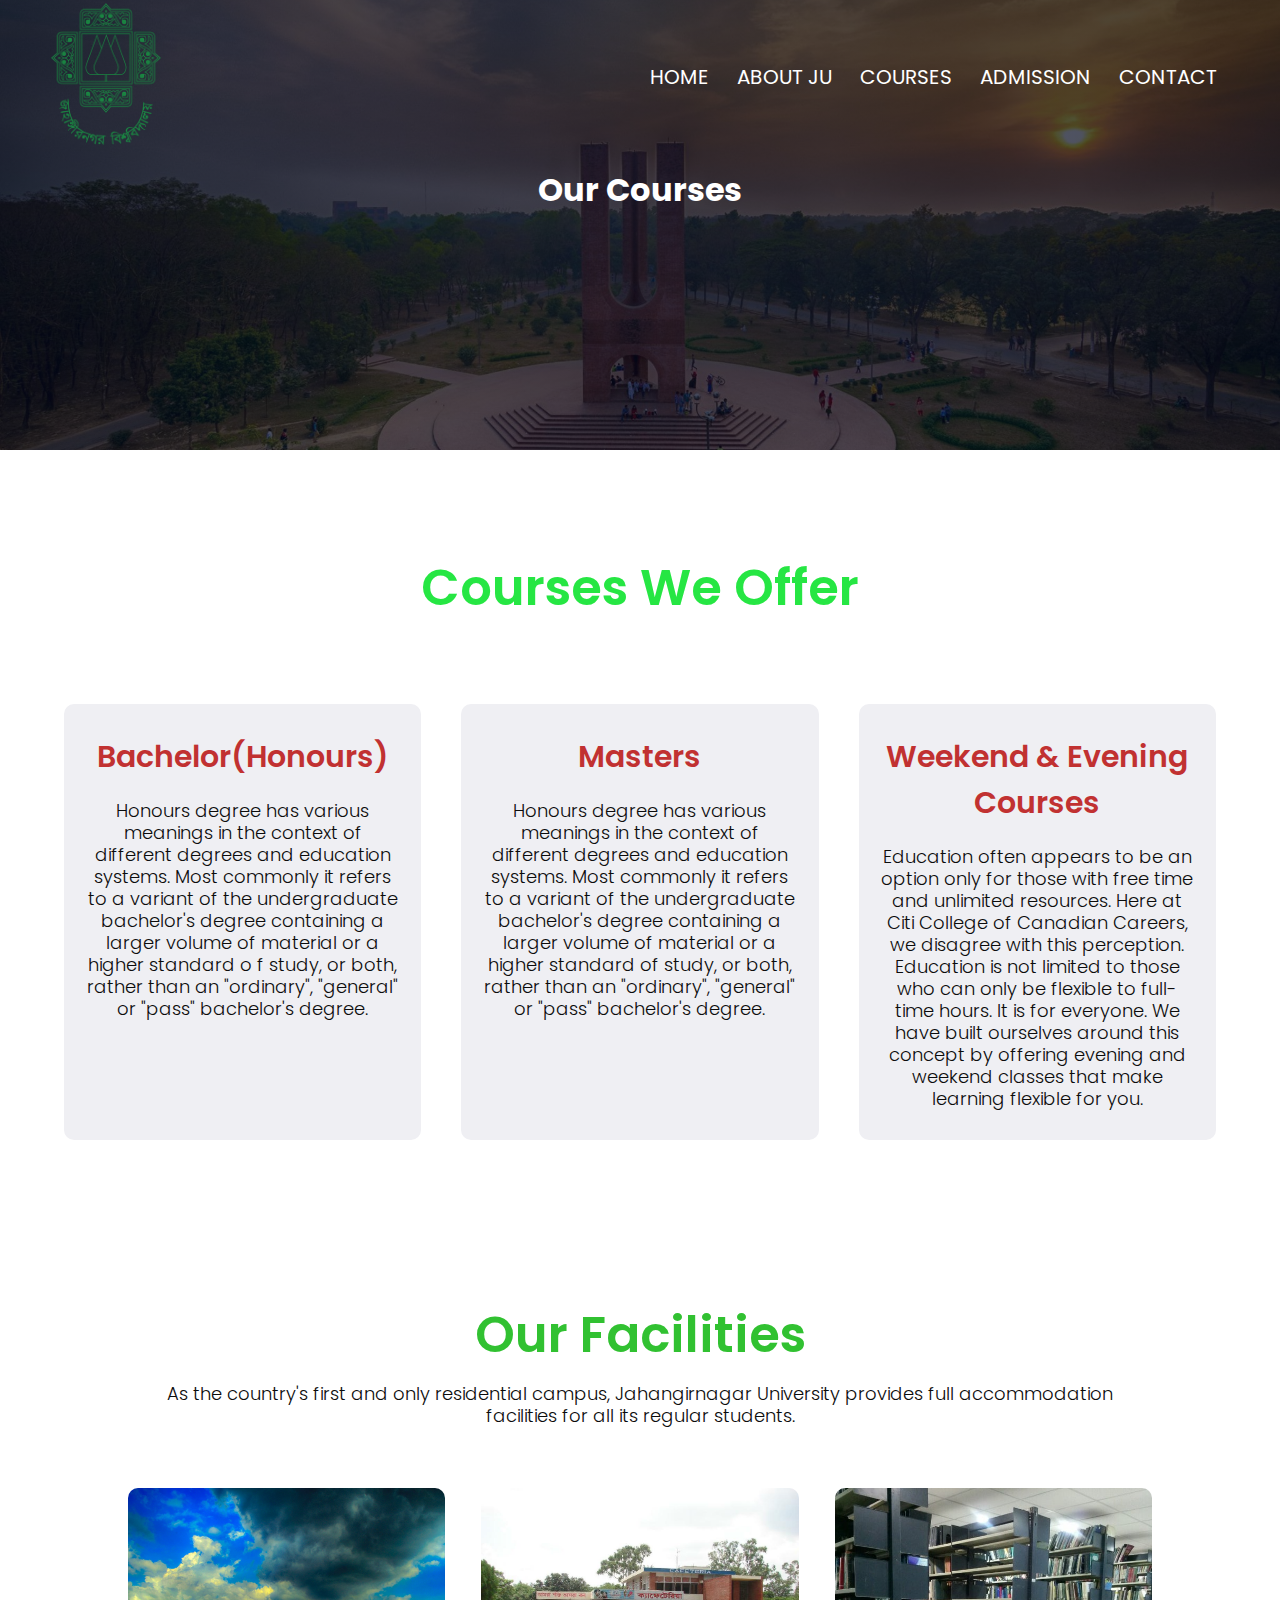
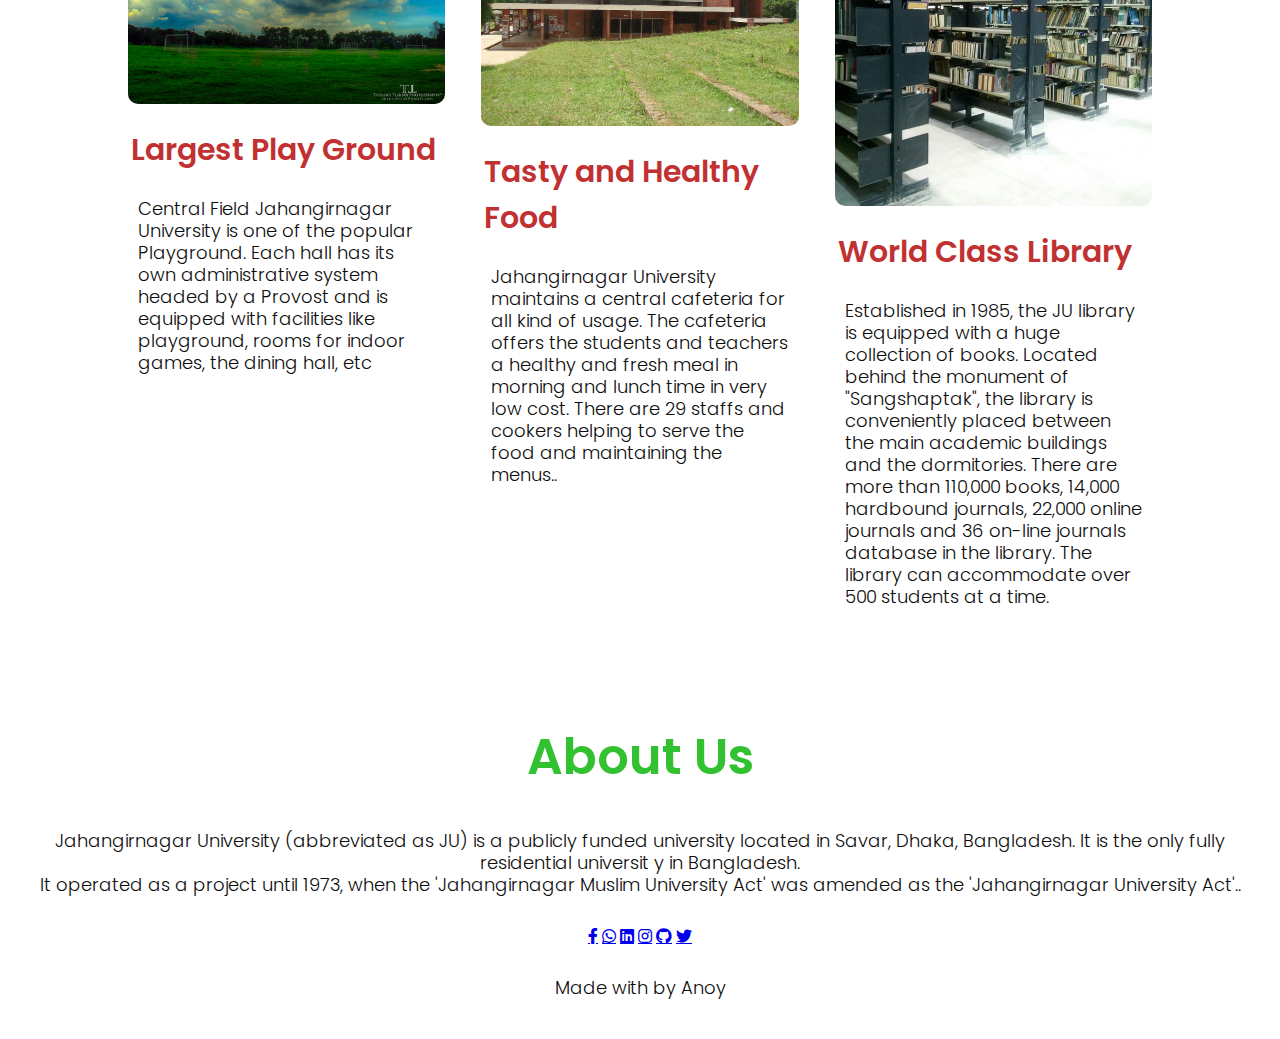
<file: Web html/course.html>
<!DOCTYPE html>
<html>
<head>
    <meta name="viewport" content="width=device-width, initial-scale=1.0">
    <title>Admission Managment System</title>
    <link rel="stylesheet" href="../web css/Home page.css">
    <link rel="preconnect" href="https://fonts.googleapis.com">
<link rel="preconnect" href="https://fonts.gstatic.com" crossorigin>
<link href="https://fonts.googleapis.com/css2?family=Poppins
:wght@100;200;300;400;600;700&fa
mily=Roboto:wght@100;300;400;500;700&display=swap" rel="stylesheet">
    <link ref="stylesheet" href="https://cdn.
    jsdelivr.net/npm/@fortawesome/fontawesome-free@6.2
    .0/css/fontawesome.min.css">
    <link rel="stylesheet" href="https://cdnjs.cloudflare.com/ajax/libs/font-awesome/5.15.3/css/all.min.css">
</head>
<body>
    <section class="sub-header">
        <nav>
            <a href="../index.html"><img src="../imgg/ju logo.png"></a>
            <div class="nav-links" id="navLink">
                <i class="fa fa-times" onclick="hideMenu()"></i>
                <ul>
                    <li><a href="../index.html">HOME</a></li>
                    <li><a href="../Web html/about ju.html">ABOUT JU</a></li>  
                    <li><a href="../Web html/course.html">COURSES</a></li>
                    <li><a href="../admission.html">ADMISSION</a></li>
                    <li><a href="../Web html/contact.html">CONTACT</a></li>
                </ul>
            </div>
            <i class="fa fa-bars" onclick="showMenu()"></i>
        </nav>
<h1>Our Courses</h1>

    </section>



<!-- campus 

    <section class="campus">
        <h4>Our Campus</h4>
        <p>Jahangirnagar University is a public 
            research university located in Savar, Dhaka, Bangladesh. It is the only fully
             residential university of Bangladesh.It operated as a project until 1973, when the 
            'Jahangirnagar Muslim University Act' was amended as the 'Jahangirnagar University Act'.</p>

            <div class="row">
                <div class="campus-col">
                    <img src="../imgg/songsoptok.jpg">
                    <div class="layer">
                        <h5>Shangshaptak</h5>
                    </div>
                </div>
                    <div class="campus-col">
                        <img src="../imgg/amar ekushey.jpg">
                        <div class="layer">
                            <h5>Amar Ekushey</h5>
                        </div>
            </div>
                <div class="campus-col">
                    <img src="../imgg/shaheed minar.jpg">
                    <div class="layer">
                        <h5>Shaheed Minar</h5>
                    </div>
                    </div>
                    </div>

    </section>

    Facilities

    <section class="facilities">
        <h4>Our Facilities</h4>
        <p>As the country's first and only residential campus, 
            Jahangirnagar University provides full accommodation facilities for all its regular students.</p>

        <div class="row">
            <div class="facilities-col">
                <img src="../imgg/Play Ground.jpg">
                <h3>Largest Play Ground</h3>
                <p>Central Field Jahangirnagar University is one of the popular Playground.
                    Each hall has its own administrative
                       system headed by a Provost and is equipped with
                     facilities like playground, rooms for indoor games, the dining hall, etc</p>
            </div>
            <div class="facilities-col">
                <img src="../imgg/cafeteria.jpg">
                <h3>Tasty and Healthy Food</h3>
                <p>Jahangirnagar University maintains a central cafeteria for all kind of usage. 
                    The cafeteria offers the students and teachers a healthy and fresh meal in morning
                     and lunch time in very low cost. 
                    There are 29 staffs and cookers helping to serve the food and maintaining the menus..</p>
            </div>
            <div class="facilities-col">
                <img src="../imgg/Library.jpg">
                <h3>World Class Library</h3>
                <p>Established in 1985, the JU library is equipped with a huge collection of books. 
                    Located behind the monument of "Sangshaptak", the library is conveniently placed
                     between the main academic buildings and the dormitories. There are more than 110,000 books, 
                     14,000 hardbound journals, 22,000 online journals and 36 on-line journals database in the library. 
                     The library can accommodate over 500 students at a time.</p>
            </div>

        </div>
    </section> -->




















    <!-- Course -->

    <section class="course">
        <h2>Courses We Offer</h2>
        <p></p>

        <div class="row">
            <div class="course-col">
                <h3>Bachelor(Honours)</h3>
                <p>Honours degree has various meanings in the context of different degrees and 
                    education systems. Most commonly it refers to a variant of the undergraduate bachelor's 
                    degree containing a larger volume of material or a higher standard o
                    f study, or both, rather than an "ordinary", "general" or "pass" bachelor's degree.</p>
            </div>
            <div class="course-col">
                <h3>Masters</h3>
                <p>Honours degree has various meanings in the context of different degrees 
                    and education systems. Most commonly it refers to a variant of the undergraduate 
                    bachelor's degree containing a larger volume of material or a higher standard of study, or both,
                     rather than an "ordinary", "general" or "pass" bachelor's degree.</p>
            </div>
            <div class="course-col">
                <h3>Weekend & Evening Courses</h3>
                <p>Education often appears to be an option only for those with free time
                     and unlimited resources. Here at Citi College of Canadian Careers, 
                     we disagree with this perception. Education is not limited to those who
                      can only be flexible to full-time hours. It is for everyone. 
                      We have built ourselves around this concept by offering 
                    evening and weekend classes that make learning flexible for you.</p>
            </div>
        </div>

    </section>

       <!--Facilities-->

       <section class="facilities">
        <h4>Our Facilities</h4>
        <p>As the country's first and only residential campus, 
            Jahangirnagar University provides full accommodation facilities for all its regular students.</p>

        <div class="row">
            <div class="facilities-col">
                <img src="../imgg/Play Ground.jpg">
                <h3>Largest Play Ground</h3>
                <p>Central Field Jahangirnagar University is one of the popular Playground.
                    Each hall has its own administrative
                       system headed by a Provost and is equipped with
                     facilities like playground, rooms for indoor games, the dining hall, etc</p>
            </div>
            <div class="facilities-col">
                <img src="../imgg/cafeteria.jpg">
                <h3>Tasty and Healthy Food</h3>
                <p>Jahangirnagar University maintains a central cafeteria for all kind of usage. 
                    The cafeteria offers the students and teachers a healthy and fresh meal in morning
                     and lunch time in very low cost. 
                    There are 29 staffs and cookers helping to serve the food and maintaining the menus..</p>
            </div>
            <div class="facilities-col">
                <img src="../imgg/Library.jpg">
                <h3>World Class Library</h3>
                <p>Established in 1985, the JU library is equipped with a huge collection of books. 
                    Located behind the monument of "Sangshaptak", the library is conveniently placed
                     between the main academic buildings and the dormitories. There are more than 110,000 books, 
                     14,000 hardbound journals, 22,000 online journals and 36 on-line journals database in the library. 
                     The library can accommodate over 500 students at a time.</p>
            </div>

        </div>
    </section>

    <!-- --- Footer ------>
    <section class="footer">
    <h4>About Us</h4> 
    <p>Jahangirnagar University (abbreviated as JU) is a publicly funded university
         located in Savar, Dhaka, Bangladesh. It is the only fully residential universit
         y in Bangladesh. <br>It operated as a project until 1973, when
         the 'Jahangirnagar Muslim University Act' was amended as the 'Jahangirnagar University Act'..</p>


<div class="follow">
    <a href="https://www.facebook.com/an.oy.773/" class="fab fa-facebook-f"></a>
    <a href="https://api.whatsapp.com/send?phone=01994003254" class="fab fa-whatsapp"></a>
    <a href="https://www.linkedin.com/in/anoy-bhowmick-47b325193/" class="fab fa-linkedin"></a>
    <a href="https://www.instagram.com/anoyrajkumar/" class="fab fa-instagram"></a>
    <a href="https://github.com/login" class="fab fa-github"></a>
    <a href="https://twitter.com/2052Anoy" class="fab fa-twitter"></a>
    


</div>
<p>Made with <i class="fa fa-heart-o"></i>by Anoy</p>
    </section>


    </body>
</html>
</file>
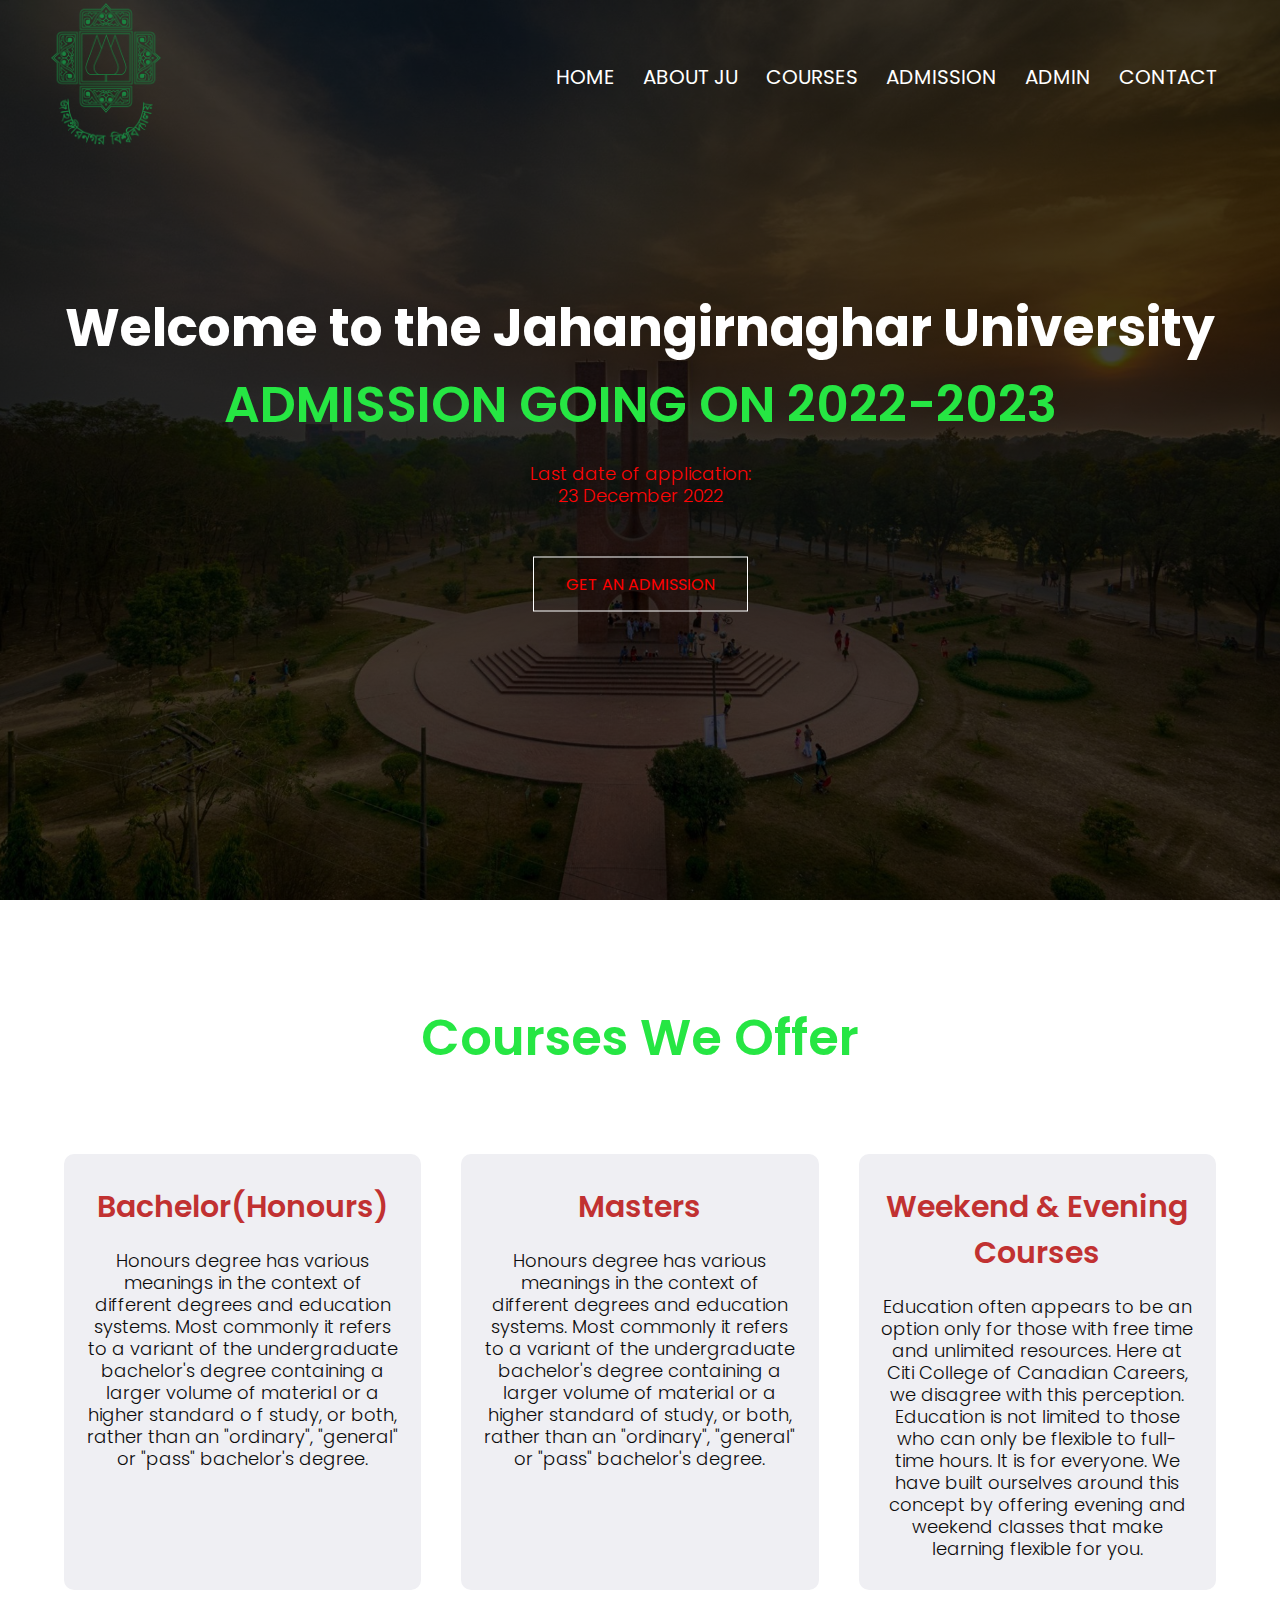
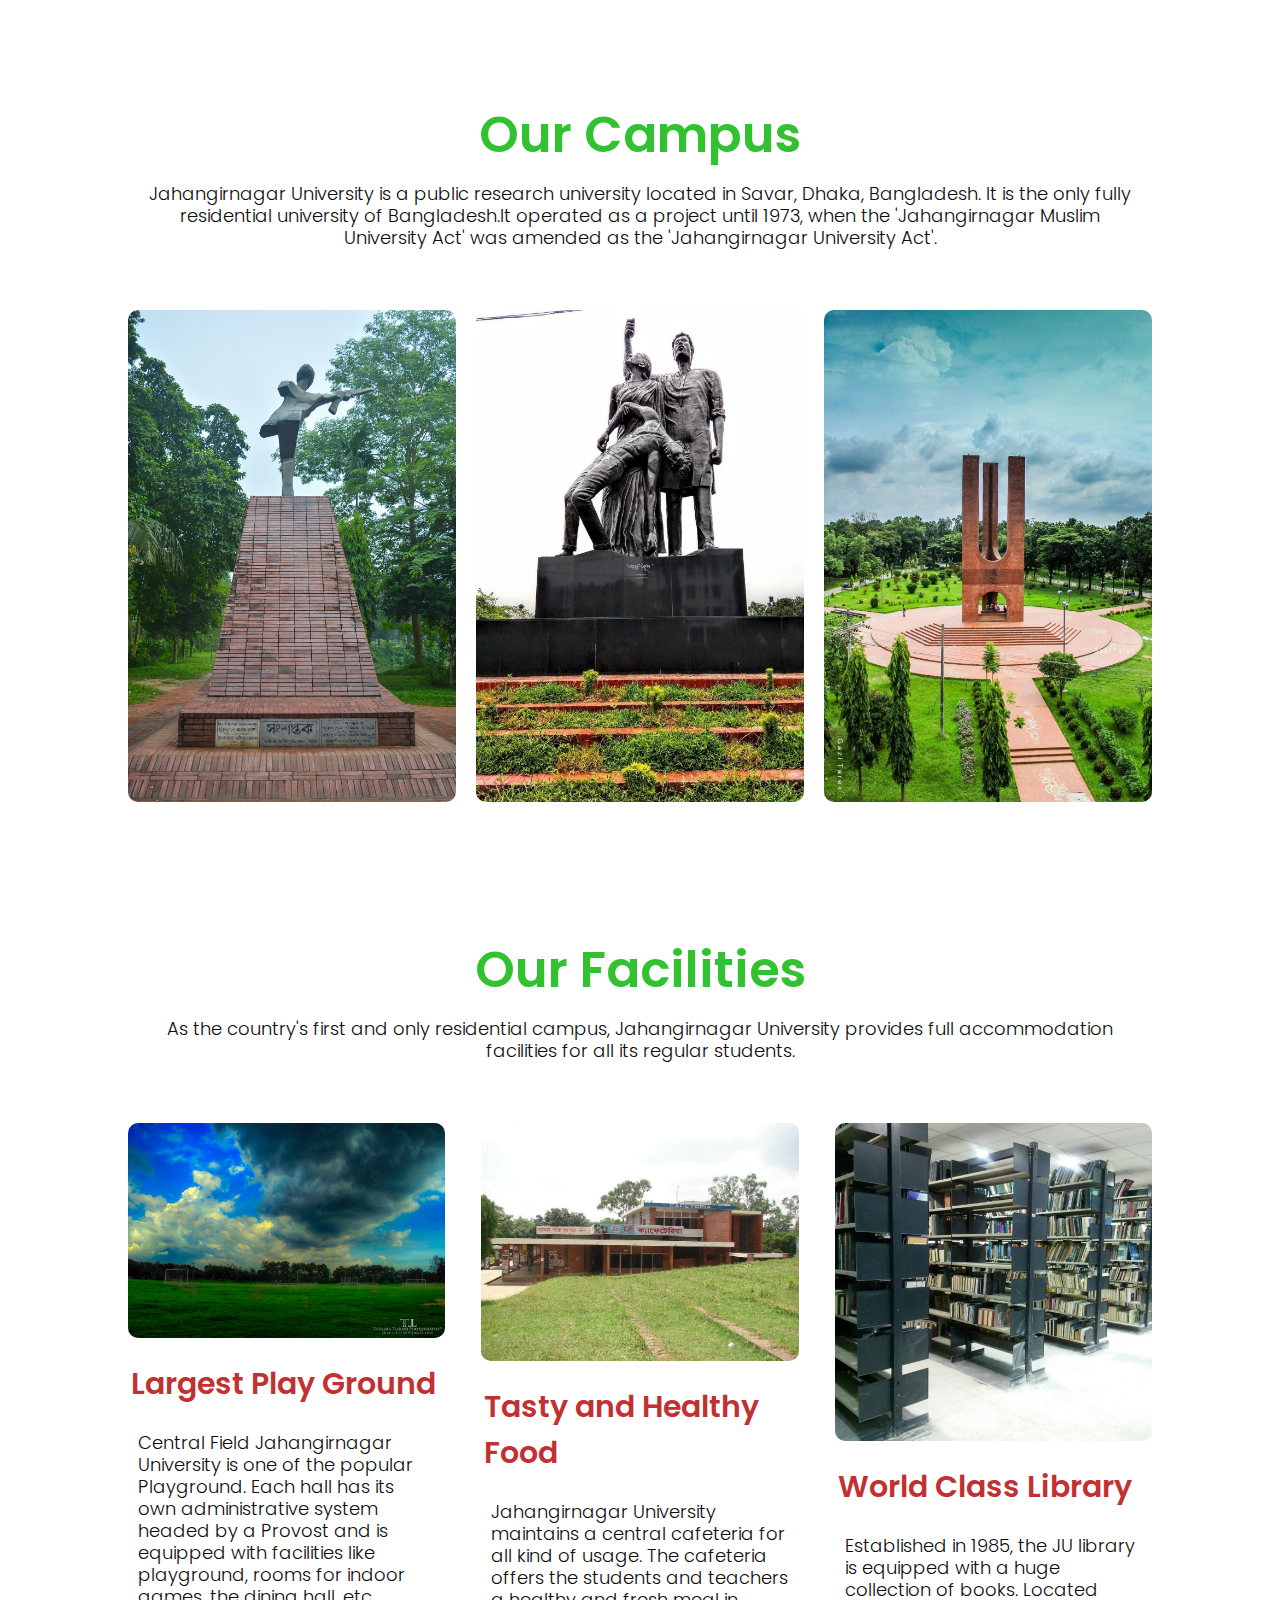
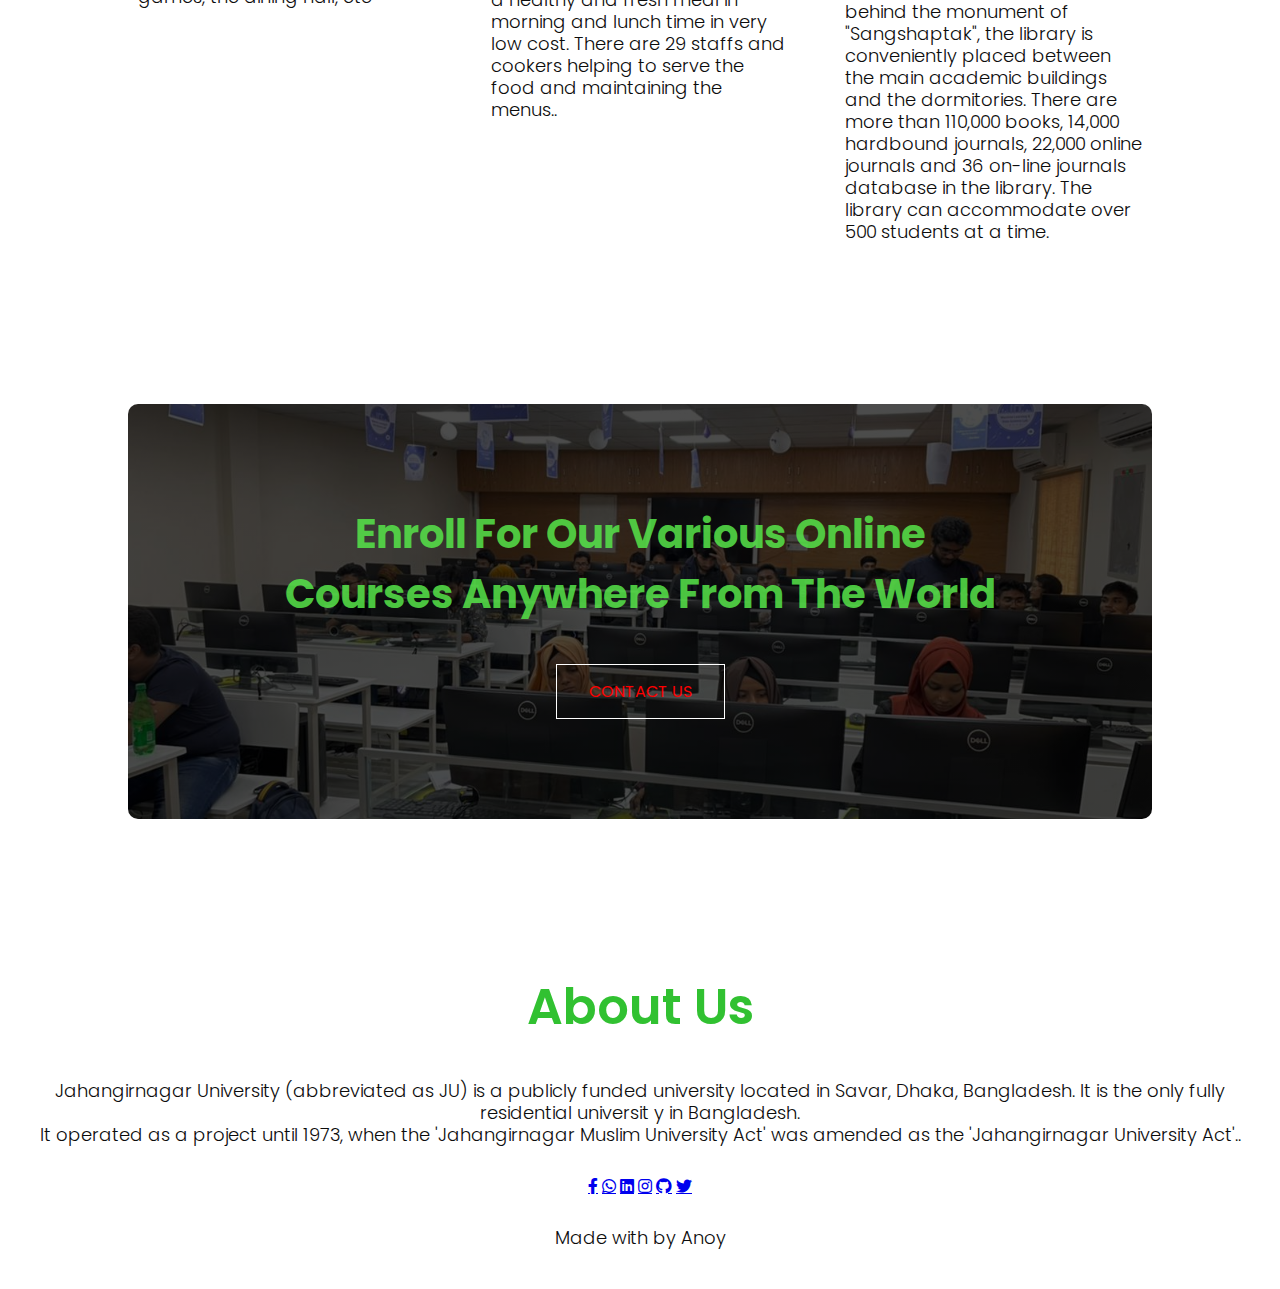
<file: Web html/index .html>
<!DOCTYPE html>
<html>
<head>
    <meta name="viewport" content="width=device-width, initial-scale=1.0">
    <title>Admission Managment System</title>
    <link rel="stylesheet" href="../web css/Home page.css">
    <link rel="preconnect" href="https://fonts.googleapis.com">
<link rel="preconnect" href="https://fonts.gstatic.com" crossorigin>
<link href="https://fonts.googleapis.com/css2?family=Poppins
:wght@100;200;300;400;600;700&fa
mily=Roboto:wght@100;300;400;500;700&display=swap" rel="stylesheet">
    <link ref="stylesheet" href="https://cdn.
    jsdelivr.net/npm/@fortawesome/fontawesome-free@6.2
    .0/css/fontawesome.min.css">
    <link rel="stylesheet" href="https://cdnjs.cloudflare.com/ajax/libs/font-awesome/5.15.3/css/all.min.css">

</head>
<body>
    <section class="header">
        <nav>
            <a href="index .html"><img src="../imgg/ju logo.png"></a>
            <div class="nav-links" id="navLink">
                <i class="fa fa-times" onclick="hideMenu()"></i>
                <ul>
                    <li><a href="../Web html/index .html">HOME</a></li>
                    <li><a href="../Web html/about ju.html">ABOUT JU</a></li>  
                    <li><a href="../Web html/course.html">COURSES</a><ul class="submenu">
                        <li><a href="#">Bachelor</a>
                        </li>
                        <li><a href="#">Masters</a></li>
                      </ul></li>
                    <li><a href="../admission.html">ADMISSION</a></li>
                    <li><a href="#">ADMIN</a>
                        <ul class="submenu">
                            <li><a href="../php/Adminlogin.php">Login</a>
                            </li>
                            <li><a href="../php/Adminsingup.php">Signup</a></li>
                          </ul></li>
                    <li><a href="../Web html/contact.html">CONTACT</a></li>
                </ul>
            </div>
            <i class="fa fa-bars" onclick="showMenu()"></i>
        </nav>
    <div class="text-box">
        <h1>Welcome to the Jahangirnaghar University</h1>
        <h2>ADMISSION GOING ON 2022-2023</h2>
        <p>Last date of application: <br> 23 December 2022</p>
            <a href="../Web html/admission.html" class="hero-btn">GET AN ADMISSION</a>
            
        </div>

    </div>


    </section>
    
    <!-- Javascript  -->
    <script>
        var navLinks = document.getElementById("navLinks");

        function showMenu(){
            navLinks.style.transform = "Translate(-50%,-50%) !important";
        }
        function hideMenu(){
            navLinks.style.right = "-200px";
        }
    </script>
</body>
</html>











<!-- course -->

    <section class="course">
        <h2>Courses We Offer</h2>
        <p></p>

        <div class="row">
            <div class="course-col">
                <h3>Bachelor(Honours)</h3>
                <p>Honours degree has various meanings in the context of different degrees and 
                    education systems. Most commonly it refers to a variant of the undergraduate bachelor's 
                    degree containing a larger volume of material or a higher standard o
                    f study, or both, rather than an "ordinary", "general" or "pass" bachelor's degree.</p>
            </div>
            <div class="course-col">
                <h3>Masters</h3>
                <p>Honours degree has various meanings in the context of different degrees 
                    and education systems. Most commonly it refers to a variant of the undergraduate 
                    bachelor's degree containing a larger volume of material or a higher standard of study, or both,
                     rather than an "ordinary", "general" or "pass" bachelor's degree.</p>
            </div>
            <div class="course-col">
                <h3>Weekend & Evening Courses</h3>
                <p>Education often appears to be an option only for those with free time
                     and unlimited resources. Here at Citi College of Canadian Careers, 
                     we disagree with this perception. Education is not limited to those who
                      can only be flexible to full-time hours. It is for everyone. 
                      We have built ourselves around this concept by offering 
                    evening and weekend classes that make learning flexible for you.</p>
            </div>
        </div>

    </section>

<!-- campus -->

    <section class="campus">
        <h4>Our Campus</h4>
        <p>Jahangirnagar University is a public 
            research university located in Savar, Dhaka, Bangladesh. It is the only fully
             residential university of Bangladesh.It operated as a project until 1973, when the 
            'Jahangirnagar Muslim University Act' was amended as the 'Jahangirnagar University Act'.</p>

            <div class="row">
                <div class="campus-col">
                    <img src="../imgg/songsoptok.jpg">
                    <div class="layer">
                        <h5>Shangshaptak</h5>
                    </div>
                </div>
                    <div class="campus-col">
                        <img src="../imgg/amar ekushey.jpg">
                        <div class="layer">
                            <h5>Amar Ekushey</h5>
                        </div>
            </div>
                <div class="campus-col">
                    <img src="../imgg/shaheed minar.jpg">
                    <div class="layer">
                        <h5>Shaheed Minar</h5>
                    </div>
                    </div>
                    </div>

    </section>

    <!--Facilities-->

    <section class="facilities">
        <h4>Our Facilities</h4>
        <p>As the country's first and only residential campus, 
            Jahangirnagar University provides full accommodation facilities for all its regular students.</p>

        <div class="row">
            <div class="facilities-col">
                <img src="../imgg/Play Ground.jpg">
                <h3>Largest Play Ground</h3>
                <p>Central Field Jahangirnagar University is one of the popular Playground.
                    Each hall has its own administrative
                       system headed by a Provost and is equipped with
                     facilities like playground, rooms for indoor games, the dining hall, etc</p>
            </div>
            <div class="facilities-col">
                <img src="../imgg/cafeteria.jpg">
                <h3>Tasty and Healthy Food</h3>
                <p>Jahangirnagar University maintains a central cafeteria for all kind of usage. 
                    The cafeteria offers the students and teachers a healthy and fresh meal in morning
                     and lunch time in very low cost. 
                    There are 29 staffs and cookers helping to serve the food and maintaining the menus..</p>
            </div>
            <div class="facilities-col">
                <img src="../imgg/Library.jpg">
                <h3>World Class Library</h3>
                <p>Established in 1985, the JU library is equipped with a huge collection of books. 
                    Located behind the monument of "Sangshaptak", the library is conveniently placed
                     between the main academic buildings and the dormitories. There are more than 110,000 books, 
                     14,000 hardbound journals, 22,000 online journals and 36 on-line journals database in the library. 
                     The library can accommodate over 500 students at a time.</p>
            </div>

        </div>
    </section>

    <!-- --- call to action ------>

    <section class="cta">
        <h1>Enroll For Our Various Online<br>
             Courses Anywhere From The World</h1>
             <a href="../Web html/contact.html" class="hero-btn">CONTACT US</a>
    </section>

 

    <!-- --- Footer ------>
    <section class="footer">
    <h4>About Us</h4> 
    <p>Jahangirnagar University (abbreviated as JU) is a publicly funded university
         located in Savar, Dhaka, Bangladesh. It is the only fully residential universit
         y in Bangladesh. <br>It operated as a project until 1973, when
         the 'Jahangirnagar Muslim University Act' was amended as the 'Jahangirnagar University Act'..</p>


<div class="follow"> 
    <a href="https://www.facebook.com/an.oy.773/" class="fab fa-facebook-f"></a>
    <a href="https://api.whatsapp.com/send?phone=01994003254" class="fab fa-whatsapp"></a>
    <a href="https://www.linkedin.com/in/anoy-bhowmick-47b325193/" class="fab fa-linkedin"></a>
    <a href="https://www.instagram.com/anoyrajkumar/" class="fab fa-instagram"></a>
    <a href="https://github.com/login" class="fab fa-github"></a>
    <a href="https://twitter.com/2052Anoy" class="fab fa-twitter"></a>
    


 </div> 
<p>Made with <i class="fa fa-heart-o"></i>by Anoy</p>
    </section>


    </body>
</html>
</file>
<file: web css/Home page.css>
*{
    margin: 0;
    padding: 0;
    font-family: 'Poppins', sans-serif;
}
.header{
    min-height: 100vh;
    width: 100%;
    background: linear-gradient(rgba(0, 0, 0, .75), rgba(0, 0, 0, .75)), url(../imgg/ju\ cover.jpg);
    background-position: center;
    background-size: cover;
    position: relative;
}
nav{
    display: flex;
    padding: 0.25% 4%;
    justify-content: space-between;
    align-items: center;
}
nav img{
    width: 110px;
}
.nav-links{
    flex: 1;
    text-align: right;
}
.nav-links ul li{
    list-style: none;
    display: inline-block;
    padding: 8px 12px;
    position: relative;
}
.nav-links ul li a{
    color: #fff;
    text-decoration: none;
    font-size: 20px;
}
.nav-links ul li::after{
    content: '';
    width: 0%;
    height: 2px;
    background: #f44336;
    display: block;
    margin: auto;
    transition: 0.5s;
}
.nav-links ul li:hover::after{
    width: 100%;
}
/* navbar */

.nav-links ul li{
  position: relative;
}

.submenu{
  position: absolute;
  width: 120px;
  left: 40%;
  top: 200%;
  transform: translate(-50%,-50%);
  display: none;
  animation: slideup .3s ease;
}

.nav-links ul li:hover > .submenu {
  display: block;
}

@keyframes slideup{
  0% {
    opacity: 0;
    transform: translate(-50%,18px);
  }
}
 /* @keyframes slideleft{  
  0% {
    opacity: 0;
    transform: translateY(18px);
  }
  100% {
    opacity: 1;
    transform: none;
  }
} */

.text-box{
    width: 90%;
    color: #fff;
    position: absolute;
    top: 50%;
    left: 50%;
    transform: translate(-50%,-50%);
    text-align: center;
}
.text-box h1{
    font-size: 52px;
}
.tect-box h2{
    font-size: 32px;
}
.text-box p{
    margin: 10px 0 40px;
    font-size: 18px;
    color: rgb(255, 5, 5);
}
.text-box h1:hover{
    color:rgba(165, 236, 186, 0.628);
}
.text-box h2:hover{
    color:rgba(5, 137, 45, 0.973);
}
.text-box p:hover{
    color:rgba(45, 238, 31, 0.973);
}
.hero-btn{ 
    display: inline-block;
    text-decoration: none;
    color: rgb(255, 0, 0);
    border: 1px solid #fff;
    padding: 14px 32px;
    font-size: 16px;
    background: transparent;
    position: relative;
    cursor: pointer;
}
.hero-btn::after{
    content: '';
    position: absolute;
    width: 0%;
    height: 100%;
    background: #fdfdfd;
    left: 0;
    top: 0;
    z-index: -1;
    transition: .5s all ease-in-out;
}
.hero-btn:hover::after{
    width: 100%;
}
nav .fa{
    display: none;
}

/* phone start */
@media(max-width: 700px){
    .text-box h1{
        font-size: 20px;
    }
    .nav-links ul li{
        display: block;
    }
    .nav-links{
        position: absolute;
        background: #f44336;
        height: 100vh;
        width: 200px;
        top: 0;
        right: -200px;
        text-align: left;
        z-index: 2;
        transition: 1s; 

    }
    nav .fa{
        display: block;
        color: #fff;
        margin: 10px;
        font-size: 22px;
        cursor: pointer;
    }
    .nav-links ul{
        padding: 30px;
    }
}
/* phone end */



/* course start*/

/* .course{
  
    background: linear-gradient(rgba(0, 0, 0, 0.75), rgba(0, 0, 0, 0.75)), url(1.webp);
    background-size: cover;
    background-position: center;

  }  */
.course{
    width: 90%;
    margin:auto;
    text-align: center;
    padding-top: 100px;
}
h2{
    font-size: 50px;
    font-weight: 600;
    color:  rgb(38, 230, 67);
}
.course h2:hover{
    color:rgba(5, 137, 45, 0.973);
}
p{
    color:rgb(4, 6, 4);
    font-size: 18px;
    font-weight: 300;
    line-height: 22px;
    padding: 10px;
}
.row{
    margin-top: 5%;
    display: flex;
    justify-content: space-between;
}
.course-col{
    flex-basis: 31%;
    background: #efeff3;
    border-radius: 10px;
    margin-bottom: 5%;
    padding: 20px 12px;
    box-sizing: border-box;
    transition: 0.5s;
}
h3{
    font-size: 30px;
    text-align: center;
    font-weight: 600;
    margin: 10px 0; 
    color:  rgb(193, 49, 49);
}
.course-col:hover{
    box-shadow: 0 0 20px 0px rgba(58, 238, 76, 0.973);
}

@media(max-width: 700px){
    .row{
        flex-direction: column;
    }
}

/* Campus */

.campus{
    width: 80%;
    margin: auto;
    text-align: center;
    padding-top: 50px;
}
.campus h4:hover{
    color:rgba(5, 137, 45, 0.973);
}
.campus-col{
    flex-basis: 32%;
    border-radius: 10px;
    margin-bottom: 30px;
    position: relative;
    overflow: hidden;
}
.campus-col img{
    width: 100%;
    display: block;
}
.layer{
    background: transparent;
    height: 100%;
    width: 100%;
    position: absolute;
    top: 0;
    left: 0;
    transition: 0.5s;
}
.layer:hover{
    background: rgba(60, 255, 86, 0.365);
}
h4{
    font-size: 50px;
    font-weight: 600;
    color:  rgb(49, 193, 49);
}
h5{
    font-size: 50px;
    font-weight: 600;
    color:  rgb(20, 15, 16);
}

p{
    color:rgb(12, 12, 12);
    font-size: 18px;
    font-weight: 300;
    line-height: 22px;
    padding: 10px;
}
.layer h5{
    width: 100%;
    font-family: 'Times New Roman', Times, serif;
    font-weight: 500;
    color: rgb(13, 10, 10);
    font-size: 36px;
    bottom: 0;
    left: 50%;
    transform: translateX(-50%);
    position: absolute;
    opacity: 0;
    transition: 0.40s;
  
}
.layer:hover h5{
    bottom: 49%;
    opacity: 1;
}

/* Facilities */

.facilities{
    width: 80%;
    margin: auto;
    text-align: center;
    padding-top: 100px;
}

.facilities-col{
    flex-basis: 31%;
    border-radius: 10px;
    margin-bottom: 5%;
    text-align: left;
}
.facilities-col img{
    width: 100%;
    border-radius: 10px;
}
.facilities-col p{
    padding: 10;
}
.facilities-col h3{
    margin-top: 16px;
    margin-bottom: 15px;
    text-align: left;
    padding-left: 1%
}  
.facilities h4:hover{
    color:rgba(5, 137, 45, 0.973);
}
.facilities-col:hover{
    box-shadow: 0 0 20px 10px rgba(86, 190, 86, 0.973);
}

/*----- call to action -----*/

.cta{
    margin: 100px auto;
    width: 80%;
    background-image: linear-gradient(rgba(0,0,0,0.7),rgba(0,0,0,0.7)),url(../imgg/classroom.jpeg);
    background-position: center;
    background-size: cover;
    border-radius: 10px;
    text-align: center;
    padding: 100px 0;
}

.cta h1{
    color: rgba(87, 231, 74, 0.854);
    font-size: 250%;
    margin-bottom: 40px;
    padding: 0;
}
.cta :hover{
    color:rgba(101, 219, 225, 0.973);
}


@media(max-width: 700px){
    .cta h1{
        font-size: 34px ;
    }
}

/*----- footer -----*/

.footer{
    width: 100%;
    text-align: center;
    padding: 30px 0;
}

.footer h4{
    margin-bottom: 25px;
    margin-top: 20px;
    font-weight: 600;
}
.footer :hover{
    color:rgba(5, 137, 45, 0.973);
}
.follow{
    color: #f44336;
    margin: 0 13px;
    cursor: pointer;
    padding: 18px 0;

}
.fa-heart-o{
    color: #f44336;
}




/* about ju page */

.sub-header{
    height: 50vh;
    width: 100%;
    background-image: linear-gradient(rgba(4,9,30,0.7),rgba(4,9,30,0.7)),url(../imgg/ju\ cover.jpg);
    background-position: center;
    background-size: cover;
    text-align: center;
    color: #fff;
}
.sub-header h1{
    margin-top: 10px;
}
.about-ju{
    width: 80%;
    margin: auto;
    padding-top: 80px;
    padding-bottom: 50px;
}

.about-col{
    flex-basis: 48%;
    padding: 30px 2px;
}
.about-col img{
    width: 100%;
}
.about-col h1{
    padding-top: 0;
}
.about-col p{
    padding: 15px 0 25px;
}

.red-btn{
    border: 1px solid #f44336;
    background: transparent;
    color: #f44336;
}
red-btn:hover{
    color: #fff;
}


/* contract us page */

.location{
    width: 80%;
    margin: auto;
    padding: 80px 0;
}
.location iframe{
    width: 100%;
}
.contact-us{
    width: 80%;
    margin: auto;
}

.contact-col{
    flex-basis: 48%;
    margin-bottom: 30px;
    
}
.contact-col div{
    display: flex;
    align-items: center;
    margin-bottom: 40px;
}

.contact-col div .fa{
    font-size: 28px;
    color: #f44336;
    margin: 10px;
    margin-right: 30px;
}

.contact-col div p{
    padding: 0;
}

.about-col div h5{
    font-size: 5px;
    margin-bottom: 5px;
    color: #555;
    font-weight: 400;
}
.contact-col input, .contact-col textarea{
    width: 100%;
    padding: 15px;
    margin-bottom: 17px;
    outline: none;
    border: 1px solid #ccc;
    box-sizing: border-box;
}
</file>
